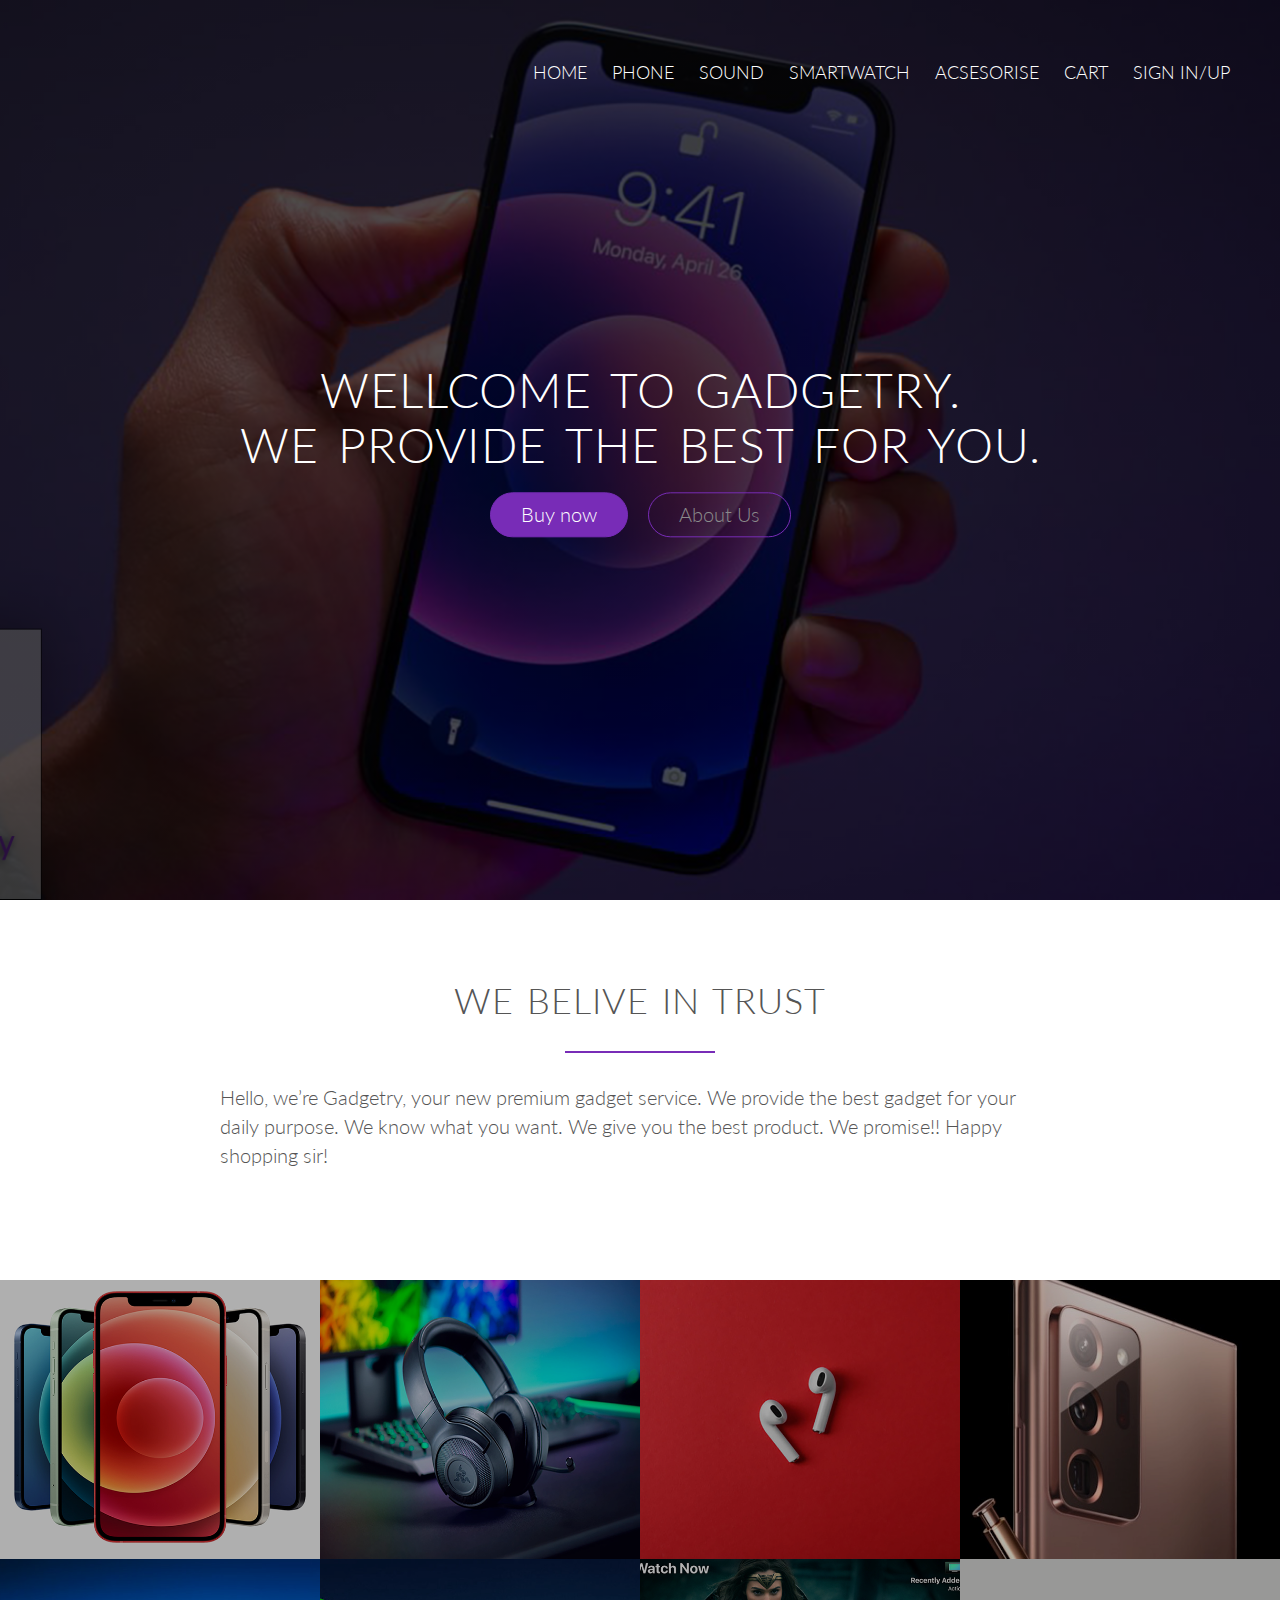
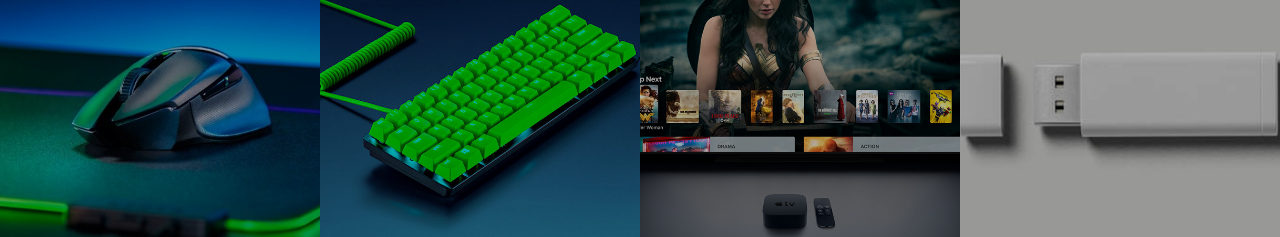
<file: Project Gadgetry/index.html>
<!--main color #782cb7-----border coloc #6824a0-->
<!DOCTYPE html>
<html lang="en">
  <head>
    <link rel="stylesheet" type="text/css" href="vendors/css/normalize.css" />
    <link rel="stylesheet" type="text/css" href="vendors/css/7.1-Grid.css" />
    <link
      rel="stylesheet"
      type="text/css"
      href="vendors/css/ionicons.min.css"
    />
    <link rel="stylesheet" type="text/css" href="resourcess/css/style.css" />
    <link rel="preconnect" href="https://fonts.googleapis.com" />
    <link rel="preconnect" href="https://fonts.gstatic.com" crossorigin />
    <link
      href="https://fonts.googleapis.com/css2?family=Lato:ital,wght@0,100;0,300;0,400;1,300&display=swap"
      rel="stylesheet"
    />
    <meta charset="UTF-8" />
    <meta http-equiv="X-UA-Compatible" content="IE=edge" />
    <meta name="viewport" content="width=device-width, initial-scale=1.0" />
    <title>Gadgetry</title>
  </head>
  <body>
    <header>




        <!----------------------Navigation part------------------------>




      <nav>

          <ul class="main-nav">
            <li><a href="#">Home</a></li>
            <li><a href="product-phone.html">Phone</a>


            </li>
            <li><a href="product-sound.html">Sound</a>


            </li>
            <li><a href="product-smartwatch.html">smartwatch</a>


            </li>
            <li><a href="product-acsesorise.html">Acsesorise</a>


            </li>
            <li><a href="portal.html">Cart</a>


            </li>



            <li><a href="login-page.html">Sign in/up</a></li>
          </ul>
        </div>
      </nav>


<!----------------------search bar------------------------



<div class="row">
    <div class="box-container">
      <table class="elements-container">
          <tr>
              <td>
                  <input type="text" placeholder="Search Your item" class="search">
              </td>
              <td>
                  <a href="#"><i class="ion-ios7-search-strong icon-big"></i></a>
              </td>
          </tr>
      </table>

    </div>
  </div>
->
        <!----------------------index page first section------------------------>





      <div class="hero-text-box">
        <h1>
          Wellcome to Gadgetry. <br />
          We provide the best for you.
        </h1>
        <a class="btn btn-full" href="product.html">Buy now</a>
        <a class="btn btn-ghost" href="#">About Us</a>
      </div>






    </header>


    <!----------------------index page 2nd section------------------------>




    <section class="section-features">
      <div class="row">
        <h2>We belive in trust</h2>
        <p class="long-copy">
          Hello, we’re Gadgetry, your new premium gadget service. We provide the best gadget for your daily purpose. We know what you want. We give you the best product. We promise!! Happy shopping sir!
        </p>
      </div>
    </section>

      <section class="section-product">
        <!--------------1st Section img----------->

        <ul class="product-showcase">
          <li>
            <figure class="product-photo">
              <img
                src="resourcess/css/img/1.jpg"
                alt="apple"
              />
            </figure>
          </li>
          <li>
            <figure class="product-photo">
              <img
                src="resourcess/css/img/2.jpg"
                alt="razer headset"
              />
            </figure>
          </li>
          <li>
            <figure class="product-photo">
              <img
                src="resourcess/css/img/3.jpg"
                alt="ear phone"
              />
            </figure>
          </li>
          <li>
            <figure class="product-photo">
              <img src="resourcess/css/img/4.jpg" alt="samsung" />
            </figure>
          </li>
        </ul>

        <!--------------2nd Section img----------->

        <ul class="product-showcase">
          <li>
            <figure class="product-photo">
              <img
                src="resourcess/css/img/5.jpg"
                alt="mouse"
              />
            </figure>
          </li>
          <li>
            <figure class="product-photo">
              <img
                src="resourcess/css/img/6.jpg"
                alt="keybord"
              />
            </figure>
          </li>
          <li>
            <figure class="product-photo">
              <img
                src="resourcess/css/img/7.jpg"
                alt="apple tv"
              />
            </figure>
          </li>
          <li>
            <figure class="product-photo">
              <img
                src="resourcess/css/img/8.jpg"
                alt="pendrive"
              />
            </figure>
          </li>
        </ul>
      </section>

  </body>
</html>
</file>
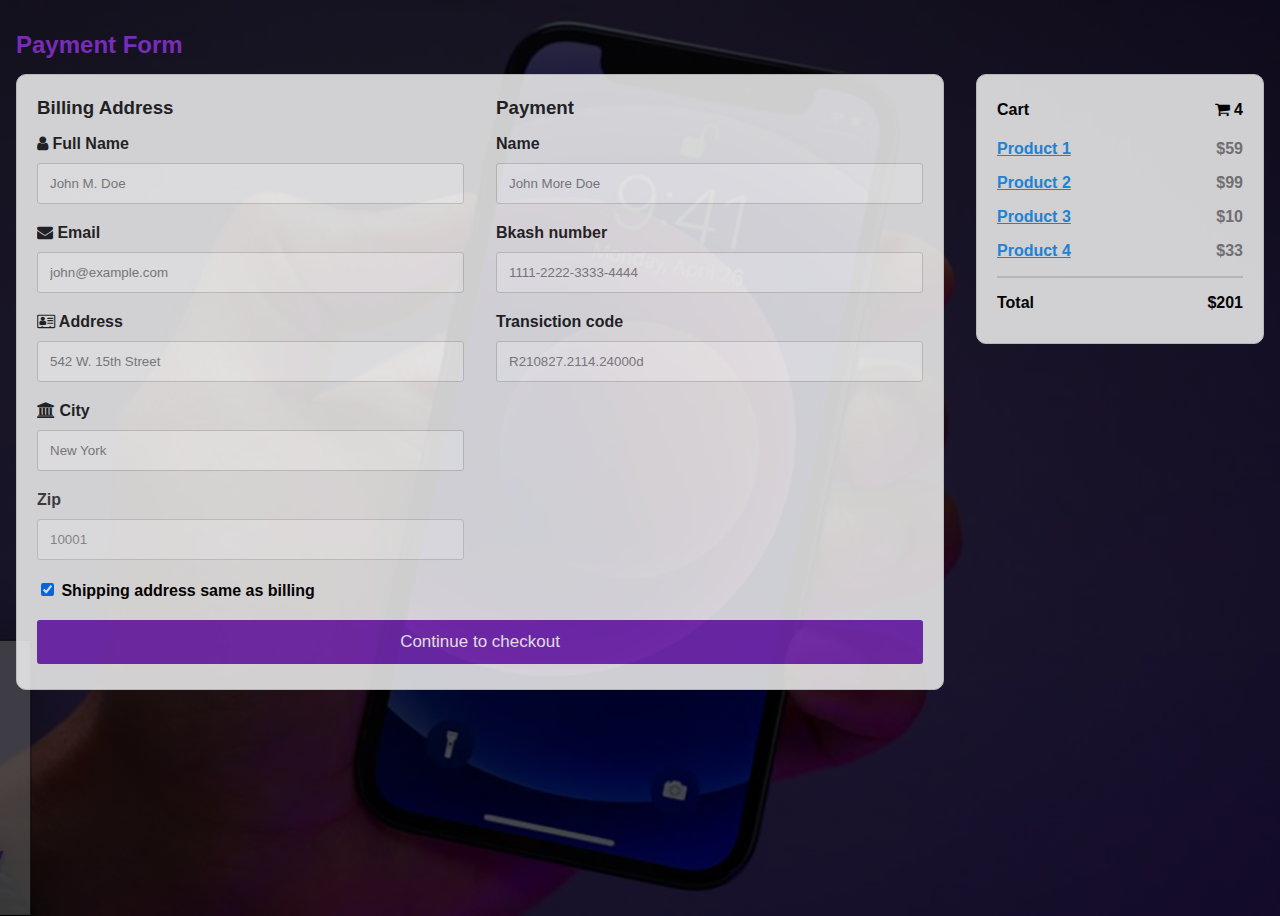
<file: Project Gadgetry/portal-bkash.html>
<!DOCTYPE html>
<html>
  <head>
    <meta name="viewport" content="width=device-width, initial-scale=1" />
    <link
      rel="stylesheet"
      href="https://cdnjs.cloudflare.com/ajax/libs/font-awesome/4.7.0/css/font-awesome.min.css"
    />
    <title>Nike</title>
    <style>
      body {
        font-family: Arial;
        font-size: 17px;
        padding: 8px;
        background-image: linear-gradient(
            rgba(0, 0, 0, 0.705),
            rgba(0, 0, 0, 0.658)
          ),
          url(resourcess/css/img/header_img_project1.png);
        font: 600 16px/18px "Open Sans", sans-serif;
        background-position: center;
        background-size: cover;
        height: 100vh;
      }

      * {
        box-sizing: border-box;
      }

      .row {
        display: -ms-flexbox; /* IE10 */
        display: flex;
        -ms-flex-wrap: wrap; /* IE10 */
        flex-wrap: wrap;
        margin: 0 -16px;
        opacity: 0.85;
      }

      .col-25 {
        -ms-flex: 25%; /* IE10 */
        flex: 25%;
      }

      .col-50 {
        -ms-flex: 50%; /* IE10 */
        flex: 50%;
      }

      .col-75 {
        -ms-flex: 75%; /* IE10 */
        flex: 75%;
      }

      .col-25,
      .col-50,
      .col-75 {
        padding: 0 16px;
      }

      .container {
        background-color: #f2f2f2;
        padding: 5px 20px 15px 20px;
        border: 1px solid lightgrey;
        border-radius: 10px;
      }

      input[type="text"] {
        width: 100%;
        margin-bottom: 20px;
        padding: 12px;
        border: 1px solid #ccc;
        border-radius: 3px;
      }

      label {
        margin-bottom: 10px;
        display: block;
      }

      .icon-container {
        margin-bottom: 20px;
        padding: 7px 0;
        font-size: 24px;
      }

      .btn {
        background-color: #782cb7;
        color: white;
        padding: 12px;
        margin: 10px 0;
        border: none;
        width: 100%;
        border-radius: 3px;
        cursor: pointer;
        font-size: 17px;
      }

      .btn:hover {
        background-color: #6824a0;
      }

      a {
        color: #2196f3;
      }

      hr {
        border: 1px solid lightgrey;
      }

      span.price {
        float: right;
        color: grey;
      }

      /* Responsive layout - when the screen is less than 800px wide, make the two columns stack on top of each other instead of next to each other (also change the direction - make the "cart" column go on top) */
      @media (max-width: 800px) {
        .row {
          flex-direction: column-reverse;
        }
        .col-25 {
          margin-bottom: 20px;
        }
      }
    </style>
  </head>
  <body>
    <h2 style="color: #782cb7">Payment Form</h2>
    <div class="row">
      <div class="col-75">
        <div class="container">
          <form action="/action_page.php">
            <div class="row">
              <div class="col-50">
                <h3>Billing Address</h3>
                <label for="fname"><i class="fa fa-user"></i> Full Name</label>
                <input
                  type="text"
                  id="fname"
                  name="firstname"
                  placeholder="John M. Doe"
                />
                <label for="email"><i class="fa fa-envelope"></i> Email</label>
                <input
                  type="text"
                  id="email"
                  name="email"
                  placeholder="john@example.com"
                />
                <label for="adr"
                  ><i class="fa fa-address-card-o"></i> Address</label
                >
                <input
                  type="text"
                  id="adr"
                  name="address"
                  placeholder="542 W. 15th Street"
                />
                <label for="city"><i class="fa fa-institution"></i> City</label>
                <input
                  type="text"
                  id="city"
                  name="city"
                  placeholder="New York"
                />

                <div class="row">
                  <div class="col-50">
                    <label for="zip">Zip</label>
                    <input
                      type="text"
                      id="zip"
                      name="zip"
                      placeholder="10001"
                    />
                  </div>
                </div>
              </div>

              <div class="col-50">
                <h3>Payment</h3>

                <label for="cname">Name</label>
                <input
                  type="text"
                  id="cname"
                  name="cardname"
                  placeholder="John More Doe"
                />
                <label for="ccnum">Bkash number</label>
                <input
                  type="text"
                  id="ccnum"
                  name="cardnumber"
                  placeholder="1111-2222-3333-4444"
                />
                <label for="expmonth">Transiction code</label>
                <input
                  type="text"
                  id="expmonth"
                  name="expmonth"
                  placeholder="R210827.2114.24000d"
                />
                <div class="row">
                  <div class="col-50"></div>
                  <div class="col-50"></div>
                </div>
              </div>
            </div>
            <label>
              <input type="checkbox" checked="checked" name="sameadr" />
              Shipping address same as billing
            </label>
            <input type="submit" value="Continue to checkout" class="btn" />
          </form>
        </div>
      </div>
      <div class="col-25">
        <div class="container">
          <h4>
            Cart
            <span class="price" style="color: black"
              ><i class="fa fa-shopping-cart"></i> <b>4</b></span
            >
          </h4>
          <p><a href="#">Product 1</a> <span class="price">$59</span></p>
          <p><a href="#">Product 2</a> <span class="price">$99</span></p>
          <p><a href="#">Product 3</a> <span class="price">$10</span></p>
          <p><a href="#">Product 4</a> <span class="price">$33</span></p>
          <hr />
          <p>
            Total <span class="price" style="color: black"><b>$201</b></span>
          </p>
        </div>
      </div>
    </div>
  </body>
</html>
</file>
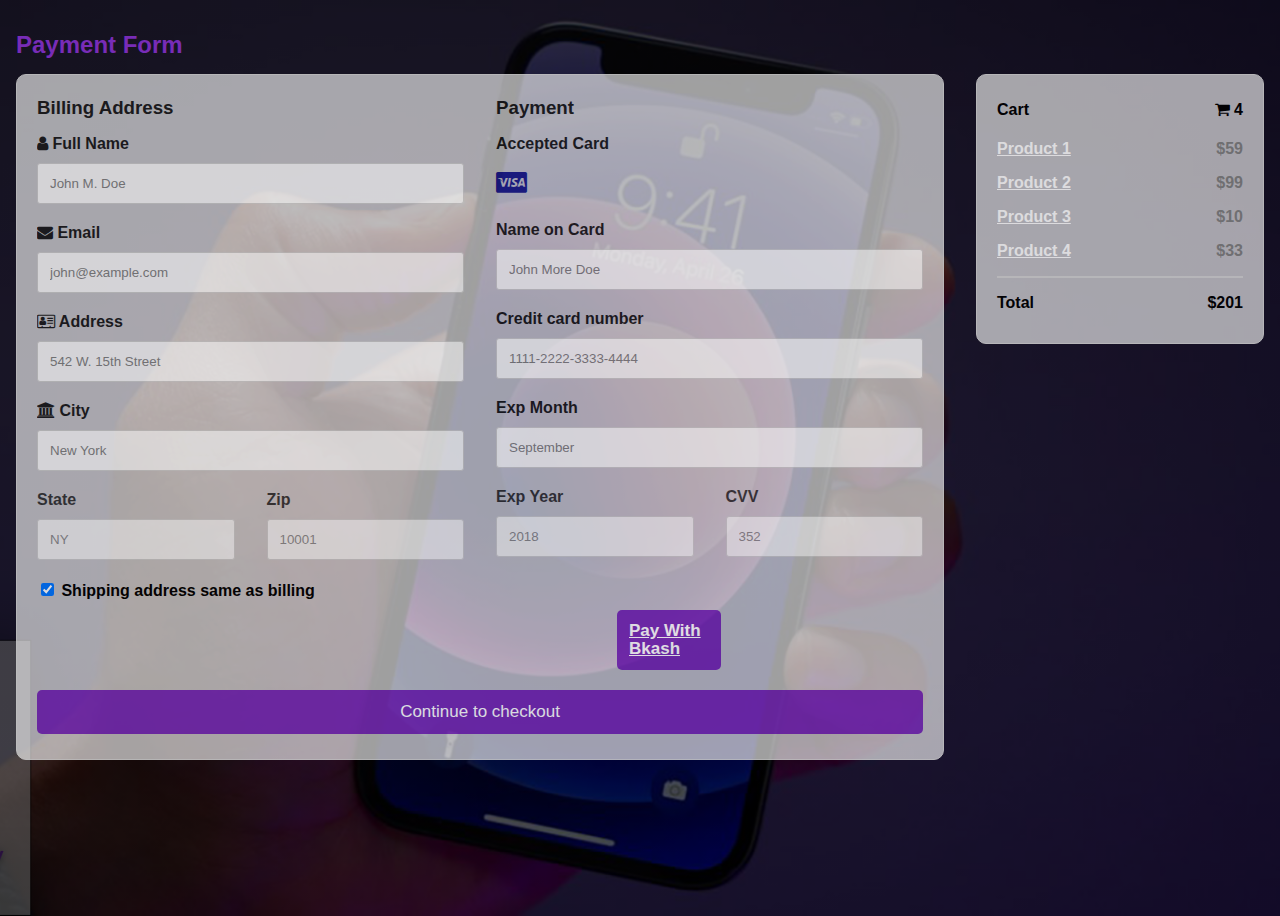
<file: Project Gadgetry/portal.html>
<!DOCTYPE html>
<html>
  <head>
    <meta name="viewport" content="width=device-width, initial-scale=1" />
    <link
      rel="stylesheet"
      href="https://cdnjs.cloudflare.com/ajax/libs/font-awesome/4.7.0/css/font-awesome.min.css"
    />
    <title>Nike</title>
    <style>
      body {
        font-family: Arial;
        font-size: 17px;
        padding: 8px;
      }

      * {
        box-sizing: border-box;
      }

      .row {
        display: -ms-flexbox; /* IE10 */
        display: flex;
        -ms-flex-wrap: wrap; /* IE10 */
        flex-wrap: wrap;
        margin: 0 -16px;
        opacity: 0.85;
      }

      .col-25 {
        -ms-flex: 25%; /* IE10 */
        flex: 25%;
      }

      .col-50 {
        -ms-flex: 50%; /* IE10 */
        flex: 50%;
      }

      .col-75 {
        -ms-flex: 75%; /* IE10 */
        flex: 75%;
      }

      .col-25,
      .col-50,
      .col-75 {
        padding: 0 16px;
      }

      .container {
        background-color: rgba(255, 255, 255, 0.733);
        padding: 5px 20px 15px 20px;
        border: 1px solid lightgrey;
        border-radius: 10px;
      }

      input[type="text"] {
        width: 100%;
        margin-bottom: 20px;
        padding: 12px;
        border: 1px solid #ccc;
        border-radius: 3px;
      }

      label {
        margin-bottom: 10px;
        display: block;
      }

      .icon-container {
        margin-bottom: 20px;
        padding: 7px 0;
        font-size: 24px;
      }

      .btn {
        background-color: #782cb7;
        color: white;
        padding: 12px;
        margin: 10px 0;
        border: none;
        width: 100%;
        border-radius: 5px;
        cursor: pointer;
        font-size: 17px;
      }
      .bkash {
        background-color: #782cb7;
        color: white;
        padding: 12px;
        margin: 10px 0;
        border: none;
        width: 11.7%;
        border-radius: 5px;
        cursor: pointer;
        font-size: 17px;
        margin-left: 580px;
      }

      .btn:hover {
        background-color: #6824a0;
      }

      a {
        color: white;
      }

      hr {
        border: 1px solid lightgrey;
      }

      span.price {
        float: right;
        color: grey;
      }
      body {
        background-image: linear-gradient(
            rgba(0, 0, 0, 0.705),
            rgba(0, 0, 0, 0.658)
          ),
          url(resourcess/css/img/header_img_project1.png);
        font: 600 16px/18px "Open Sans", sans-serif;
        background-position: center;
        background-size: cover;
        height: 100vh;
      }
      /* Responsive layout - when the screen is less than 800px wide, make the two columns stack on top of each other instead of next to each other (also change the direction - make the "cart" column go on top) */
      @media (max-width: 800px) {
        .row {
          flex-direction: column-reverse;
        }
        .col-25 {
          margin-bottom: 20px;
        }
      }
    </style>
  </head>
  <body>
    <h2 style="color: #782cb7">Payment Form</h2>
    <div class="row">
      <div class="col-75">
        <div class="container">
          <form action="/action_page.php">
            <div class="row">
              <div class="col-50">
                <h3>Billing Address</h3>
                <label for="fname"><i class="fa fa-user"></i> Full Name</label>
                <input
                  type="text"
                  id="fname"
                  name="firstname"
                  placeholder="John M. Doe"
                />
                <label for="email"><i class="fa fa-envelope"></i> Email</label>
                <input
                  type="text"
                  id="email"
                  name="email"
                  placeholder="john@example.com"
                />
                <label for="adr"
                  ><i class="fa fa-address-card-o"></i> Address</label
                >
                <input
                  type="text"
                  id="adr"
                  name="address"
                  placeholder="542 W. 15th Street"
                />
                <label for="city"><i class="fa fa-institution"></i> City</label>
                <input
                  type="text"
                  id="city"
                  name="city"
                  placeholder="New York"
                />

                <div class="row">
                  <div class="col-50">
                    <label for="state">State</label>
                    <input
                      type="text"
                      id="state"
                      name="state"
                      placeholder="NY"
                    />
                  </div>
                  <div class="col-50">
                    <label for="zip">Zip</label>
                    <input
                      type="text"
                      id="zip"
                      name="zip"
                      placeholder="10001"
                    />
                  </div>
                </div>
              </div>

              <div class="col-50">
                <h3>Payment</h3>
                <label for="fname">Accepted Card</label>
                <div class="icon-container">
                  <i class="fa fa-cc-visa" style="color: navy"></i>
                </div>
                <label for="cname">Name on Card</label>
                <input
                  type="text"
                  id="cname"
                  name="cardname"
                  placeholder="John More Doe"
                />
                <label for="ccnum">Credit card number</label>
                <input
                  type="text"
                  id="ccnum"
                  name="cardnumber"
                  placeholder="1111-2222-3333-4444"
                />
                <label for="expmonth">Exp Month</label>
                <input
                  type="text"
                  id="expmonth"
                  name="expmonth"
                  placeholder="September"
                />
                <div class="row">
                  <div class="col-50">
                    <label for="expyear">Exp Year</label>
                    <input
                      type="text"
                      id="expyear"
                      name="expyear"
                      placeholder="2018"
                    />
                  </div>
                  <div class="col-50">
                    <label for="cvv">CVV</label>
                    <input type="text" id="cvv" name="cvv" placeholder="352" />
                  </div>
                </div>
              </div>
            </div>
            <label>
              <input type="checkbox" checked="checked" name="sameadr" />
              Shipping address same as billing
            </label>
            <div class="bkash">
              <a href="portal-bkash.html">Pay With Bkash</a>
            </div>

            <input type="submit" value="Continue to checkout" class="btn" />
          </form>
        </div>
      </div>
      <div class="col-25">
        <div class="container">
          <h4>
            Cart
            <span class="price" style="color: black"
              ><i class="fa fa-shopping-cart"></i> <b>4</b></span
            >
          </h4>
          <p><a href="#">Product 1</a> <span class="price">$59</span></p>
          <p><a href="#">Product 2</a> <span class="price">$99</span></p>
          <p><a href="#">Product 3</a> <span class="price">$10</span></p>
          <p><a href="#">Product 4</a> <span class="price">$33</span></p>
          <hr />
          <p>
            Total <span class="price" style="color: black"><b>$201</b></span>
          </p>
        </div>
      </div>
    </div>
  </body>
</html>
</file>
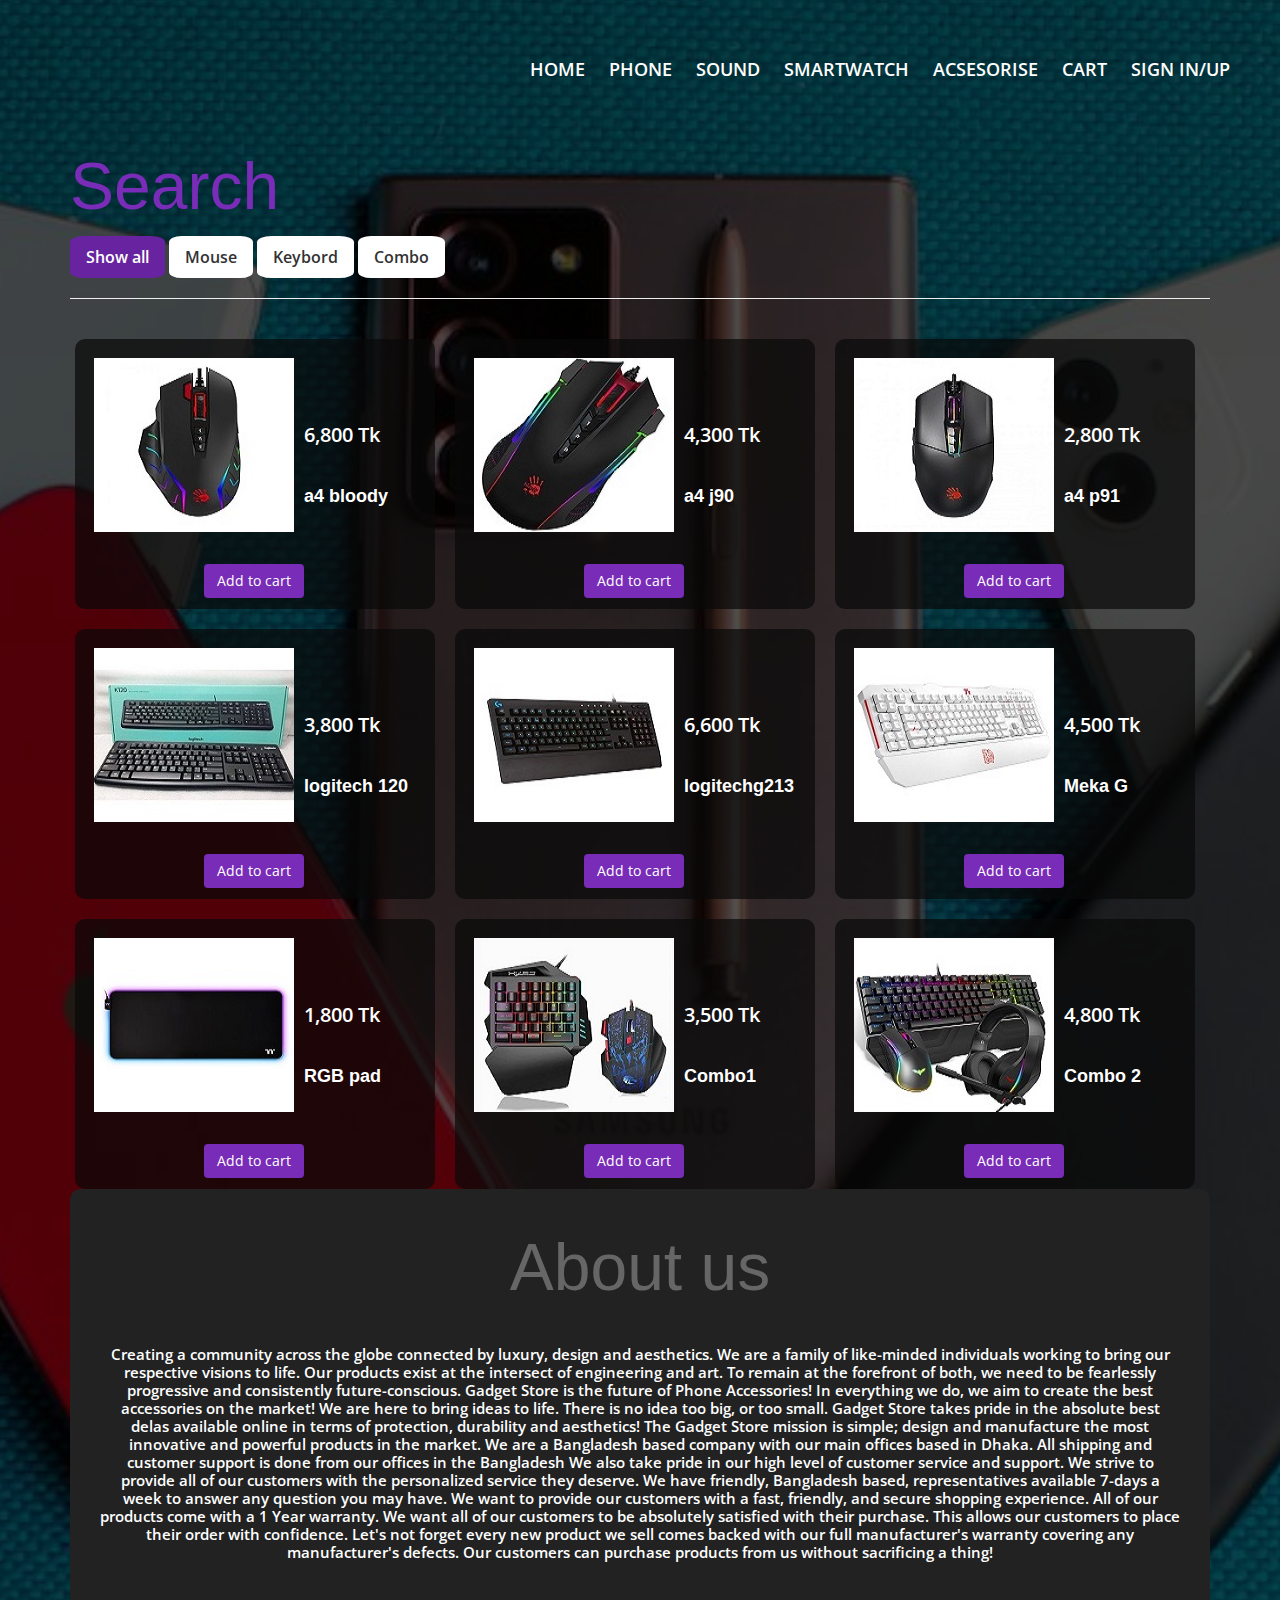
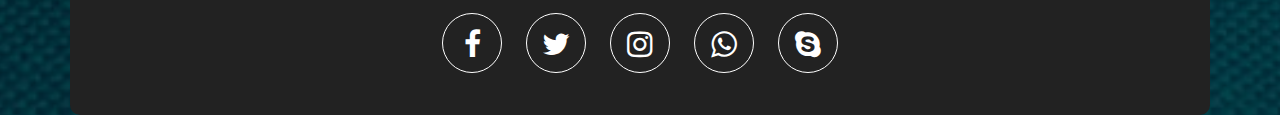
<file: Project Gadgetry/product-acsesorise.html>
<!DOCTYPE html>
<html lang="en">
  <head>
    <meta charset="UTF-8" />
    <meta name="viewport" content="width=device-width, initial-scale=1" />
    <link
      rel="stylesheet"
      href="https://maxcdn.bootstrapcdn.com/bootstrap/3.3.7/css/bootstrap.min.css"
    />
    <script src="//maxcdn.bootstrapcdn.com/bootstrap/3.3.0/js/bootstrap.min.js"></script>
    <script src="//code.jquery.com/jquery-1.11.1.min.js"></script>
    <link
      rel="stylesheet"
      href="https://fonts.googleapis.com/css?family=Karma"
    />
    <link
      href="https://fonts.googleapis.com/css?family=Open+Sans"
      rel="stylesheet"
    />
    <meta name="viewport" content="width=device-width, initial-scale=1" />
    <link rel="stylesheet" href="https://www.w3schools.com/w3css/4/w3.css" />
    <link
      rel="stylesheet"
      href="https://cdnjs.cloudflare.com/ajax/libs/font-awesome/4.7.0/css/font-awesome.min.css"
    />
    <title>Gadgetry</title>
  </head>

  <style>
    * {
      box-sizing: border-box;
    }

    .container1 {
      width: 75%;
      margin: 5em auto;
    }

    .box {
      background-color: #080808b2;
      padding: 5%;
      border-radius: 10px;
      margin-left: 20px;
      margin-top: 20px;
      height: 18rem;

    }



    .btn {
      margin-left: 110px;
      margin-right: 150px;
      margin-top: 80px;
      color: white;
      background-color: #782cb7;
    }

    .p {
      font-size: 30px;
      color: black;
      margin-top: -180px;
      margin-left: 260px;
    }

    .back {
      padding: 30px;
      background-color: #222222;
      border-radius: 10px;
      text-align: center;
      font-size: 15px;
    }

    .btn1 {
      border: none;
      outline: none;
      padding: 12px 16px;
      border-radius: 15%;
      background-color: white;
      cursor: pointer;
    }

    .btn1:hover {
      background-color: #ddd;
    }

    .btn1.active {
      background-color: #6824a0;
      color: white;
      transition: 0.2s;
    }

    .column {
      float: left;
      display: none;
    }

    body {
        background-image: linear-gradient(rgba(0, 0, 0, 0.705), rgba(0, 0, 0, 0.658)),
    url(resourcess/css/img/login.jpg);
      font: 600 16px/18px "Open Sans", sans-serif;
      background-position: center;
      background-size: cover;
    }

    @-webkit-keyframes Gradient {
      0% {
        background-position: 0% 50%;
      }
      50% {
        background-position: 100% 50%;
      }
      100% {
        background-position: 0% 50%;
      }
    }

    @-moz-keyframes Gradient {
      0% {
        background-position: 0% 50%;
      }
      50% {
        background-position: 100% 50%;
      }
      100% {
        background-position: 0% 50%;
      }
    }

    @keyframes Gradient {
      0% {
        background-position: 0% 50%;
      }
      50% {
        background-position: 100% 50%;
      }
      100% {
        background-position: 0% 50%;
      }
    }

    .headding {
      margin-bottom: 40px;
    }

    h1 {
      font-size: 66px;
      font-weight: 300;
    }
    h4{
      color: #fff;
      font-size: 18px;
    }
    p{
      color: #fff;
    }


    .icons {
      text-align: center;
      max-width: 500px;
      max-height: 300px;
    }

    span {
      border: 1px solid;
      border-radius: 50%;
      color: #fff;
      width: 60px;
      height: 60px;
      text-align: center;
      padding-top: 15px;
      margin: 10px;
      -webkit-transition: all 0.5s ease 0s;
      -moz-transition: all 0.5s ease 0s;
      -o-transition: all 0.5s ease 0s;
      transition: all 0.5s ease 0s;
    }

    span:hover {
      background: rgba(10, 10, 10, 0.1);
      border-color: rgba(10, 10, 10, 0.1);
    }

    h6 a,
    h6 a:hover {
      text-decoration: none;
      color: #fff;
    }
    .head {
      float: right;
      height: 0.3vh;
    }
    .main-nav {
  float: right;
  list-style: none;
  margin-top: 60px;
  margin-bottom: 20px;
  margin-right: 50px;
}
.main-nav li {
  display: inline-block;
  margin-left: 20px;
}
.main-nav li a:link,
.main-nav li a:visited {
  padding: 5px 0;
  color: #fff;
  text-decoration: none;
  text-transform: uppercase;
  font-size: 110%;
  border-bottom: 2px solid transparent;
  transition: border 0.2s;
}
.main-nav li a:hover,
.main-nav li a:active {
  border-bottom: 2px solid #782cb7;
}

.ncon{
    margin-top: 150px;
}
  </style>

  <body>
    <!-- navbar -->

    <ul class="main-nav">
        <li><a href="index.html">Home</a></li>
        <li><a href="product-phone.html">Phone</a>


        </li>
        <li><a href="product-sound.html">Sound</a>


        </li>
        <li><a href="product-smartwatch.html">smartwatch</a>


        </li>
        <li><a href="product-acsesorise.html">Acsesorise</a>


        </li>
        <li><a href="portal.html">Cart</a>


        </li>


        <li><a href="login-page.html">Sign in/up</a></li>
      </ul>
    </div>

    <!-- Search bar -->
    <div class="container">
        <div class="ncon">
      <h1 style="color: #782cb7">Search</h1>
      <br />

      <div id="myBtnContainer" style="margin-top: -1rem">
        <button class="btn1 active" onclick="filterSelection('all')">
          Show all
        </button>
        <button class="btn1" onclick="filterSelection('Mouse')">Mouse</button>
        <button class="btn1" onclick="filterSelection('Keybord')">Keybord</button>
        <button class="btn1" onclick="filterSelection('Combo')">Combo</button>
      </div>
    </div>

      <hr />
      <!-- row1 -->
      <div class="row">
        <div class="column Mouse">
          <div class="box">
            <img src="resourcess/css/img/Accessories/a4 tech bloody.jpg" alt="Mouse" />
            <h4 style="margin-left: 14rem; margin-top: -3rem"><b>a4 bloody</b></h4>

            <p style="margin-left: 14rem; margin-top: -6rem; font-size: 20px">
              6,800 Tk
            </p>


            <button class="btn" style="margin-top: 110px">Add to cart</button>
          </div>
        </div>
        <div class="column Mouse">
          <div class="box">
            <img src="resourcess/css/img/Accessories/a4 tech j90.jpg" alt="Mouse" />
            <h4 style="margin-left: 14rem; margin-top: -3rem"><b>a4 j90</b></h4>
            <p style="margin-left: 14rem; margin-top: -6rem; font-size: 20px">
              4,300 Tk
            </p>
            <button class="btn" style="margin-top: 110px">Add to cart</button>
          </div>
        </div>
        <div class="column Mouse">
          <div class="box">
            <img src="resourcess/css/img/Accessories/a4 tech p91.jpg" alt="Mouse" />
            <h4 style="margin-left: 14rem; margin-top: -3rem"><b>a4 p91</b></h4>
            <p style="margin-left: 14rem; margin-top: -6rem; font-size: 20px">
              2,800 Tk
            </p>
            <button class="btn" style="margin-top: 110px">Add to cart</button>
          </div>
        </div>
      </div>
      <!-- row2 -->
      <div class="row">
        <div class="column Keybord">
          <div class="box">
            <img src="resourcess/css/img/Accessories/logitech 120.jpg" alt="Keybord" />
            <h4 style="margin-left: 14rem; margin-top: -3rem"><b>logitech 120</b></h4>
            <p style="margin-left: 14rem; margin-top: -6rem; font-size: 20px">
              3,800 Tk
            </p>
            <button class="btn" style="margin-top: 110px">Add to cart</button>
          </div>
        </div>
        <div class="column Keybord">
          <div class="box">
            <img src="resourcess/css/img/Accessories/logitech g213.jpg" alt="Keybord" />
            <h4 style="margin-left: 14rem; margin-top: -3rem"><b>logitechg213</b></h4>

            <p style="margin-left: 14rem; margin-top: -6rem; font-size: 20px">
              6,600 Tk
            </p>
            <button class="btn" style="margin-top: 110px">Add to cart</button>
          </div>
        </div>
        <div class="column keybord">
          <div class="box">
            <img src="resourcess/css/img/Accessories/Meka G.jpg" alt="Keybord" />
            <h4 style="margin-left: 14rem; margin-top: -3rem"><b>Meka G</b></h4>

            <p style="margin-left: 14rem; margin-top: -6rem; font-size: 20px">
              4,500 Tk
            </p>
            <button class="btn" style="margin-top: 110px">Add to cart</button>
          </div>
        </div>
      </div>
      <!-- row3 -->
      <div class="row">
        <div class="column Keybord">
          <div class="box">
            <img src="resourcess/css/img/Accessories/rgb mouse pad.jpg" alt="Keybord" />
            <h4 style="margin-left: 14rem; margin-top: -3rem"><b>RGB pad</b></h4>

            <p style="margin-left: 14rem; margin-top: -6rem; font-size: 20px">
              1,800 Tk
            </p>
            <button class="btn" style="margin-top: 110px">Add to cart</button>
          </div>
        </div>
        <div class="column Combo">
          <div class="box">
            <img src="resourcess/css/img/Accessories/gaming combo2.jpeg" alt="Combo" />
            <h4 style="margin-left: 14rem; margin-top: -3rem"><b>Combo1</b></h4>
            <p style="margin-left: 14rem; margin-top: -6rem; font-size: 20px">
              3,500 Tk
            </p>
            <button class="btn" style="margin-top: 110px">Add to cart</button>
          </div>
        </div>
        <div class="column Combo">
          <div class="box">
            <img src="resourcess/css/img/Accessories/Havit combo1.jpg" alt="Combo" />
            <h4 style="margin-left: 14rem; margin-top: -3rem"><b>Combo 2</b></h4>
            <p style="margin-left: 14rem; margin-top: -6rem; font-size: 20px">
              4,800 Tk
            </p>
            <button class="btn" style="margin-top: 110px">Add to cart</button>
          </div>
        </div>
      </div>
    <div class="w3-padding-32 w3-center back">
      <h1 style="color: #666666">About us</h1>
      <div class="w3-padding-32">
        <p class="font" style="color: white">
          Creating a community across the globe connected by luxury, design and aesthetics. We are a family of like-minded individuals working to bring our respective visions to life.
Our products exist at the intersect of engineering and art. To remain at the forefront of both, we need to be fearlessly progressive and consistently future-conscious. Gadget Store is the future of Phone Accessories!
In everything we do, we aim to create the best accessories on the market! We are here to bring ideas to life. There is no idea too big, or too small.
Gadget Store takes pride in the absolute best delas available online in terms of protection, durability and aesthetics! The Gadget Store mission is simple; design and manufacture the most innovative and powerful products in the market.
We are a Bangladesh based company with our main offices based in Dhaka. All shipping and customer support is done from our offices in the Bangladesh
We also take pride in our high level of customer service and support. We strive to provide all of our customers with the personalized service they deserve. We have friendly, Bangladesh based, representatives available 7-days a week to answer any question you may have. We want to provide our customers with a fast, friendly, and secure shopping experience.
All of our products come with a 1 Year warranty. We want all of our customers to be absolutely satisfied with their purchase.  This allows our customers to place their order with confidence. Let's not forget every new product we sell comes backed with our full manufacturer's warranty covering any manufacturer's defects. Our customers can purchase products from us without sacrificing a thing!
        </p>
      </div>

      <!-- social media -->
      <div class="icons center-block">
        <span class="fa fa-facebook fa-2x"></span>
        <span class="fa fa-twitter fa-2x"></span>
        <span class="fa fa-instagram fa-2x"></span>
        <span class="fa fa-whatsapp fa-2x"></span>
        <span class="fa fa-skype fa-2x"></span>
        <br />

      </div>
    </div>

    <!-- script search -->
    <script>
      filterSelection("all");

      function filterSelection(c) {
        var x, i;
        x = document.getElementsByClassName("column");
        if (c == "all") c = "";
        for (i = 0; i < x.length; i++) {
          RemoveClass(x[i], "show");
          if (x[i].className.indexOf(c) > -1) AddClass(x[i], "show");
        }
      }

      function AddClass(element, name) {
        var i, arr1, arr2;
        arr1 = element.className.split(" ");
        arr2 = name.split(" ");
        for (i = 0; i < arr2.length; i++) {
          if (arr1.indexOf(arr2[i]) == -1) {
            element.className += " " + arr2[i];
          }
        }
      }

      function RemoveClass(element, name) {
        var i, arr1, arr2;
        arr1 = element.className.split(" ");
        arr2 = name.split(" ");
        for (i = 0; i < arr2.length; i++) {
          while (arr1.indexOf(arr2[i]) > -1) {
            arr1.splice(arr1.indexOf(arr2[i]), 1);
          }
        }
        element.className = arr1.join(" ");
      }

      // Add active class to the current button (highlight it)
      var btnContainer = document.getElementById("myBtnContainer");
      var btns = btnContainer.getElementsByClassName("btn1");
      for (var i = 0; i < btns.length; i++) {
        btns[i].addEventListener("click", function () {
          var current = document.getElementsByClassName("active");
          current[0].className = current[0].className.replace("active", "");
          this.className += " active";
        });
      }
    </script>
  </body>
</html>
</file>
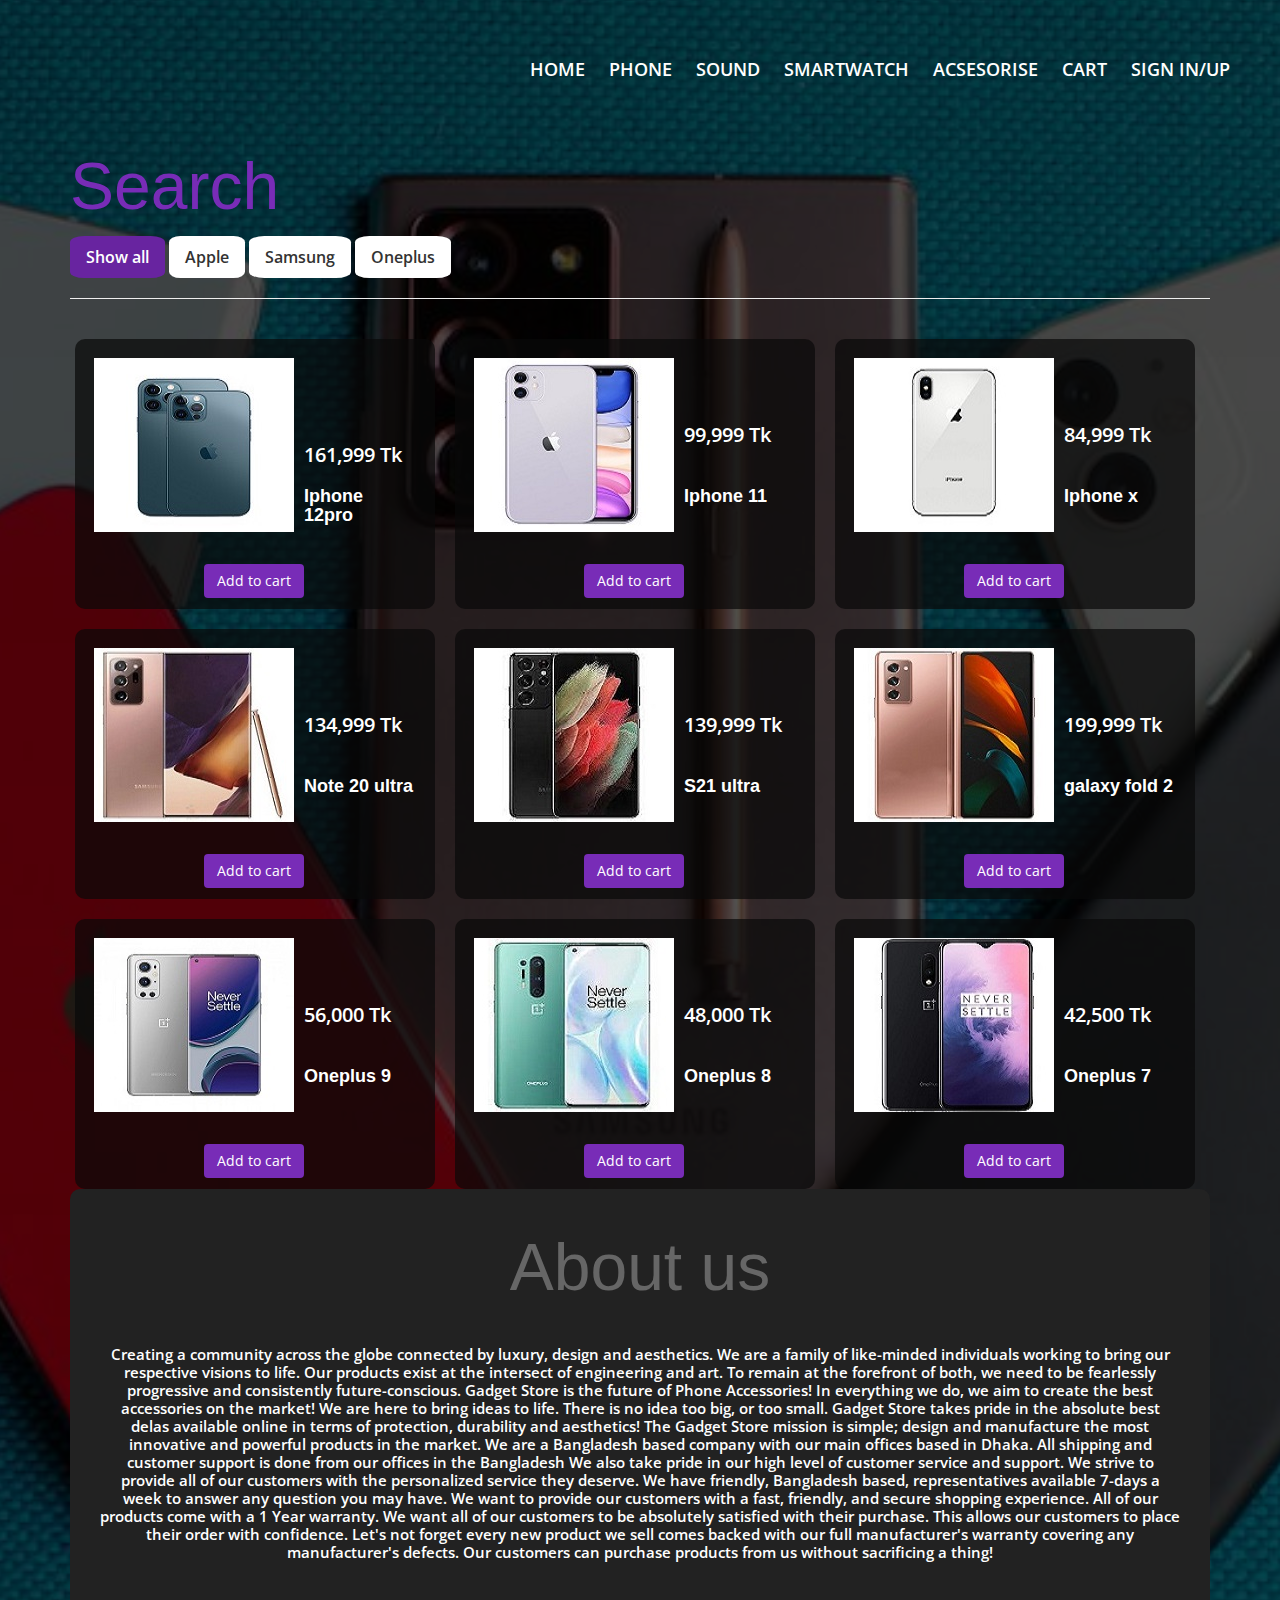
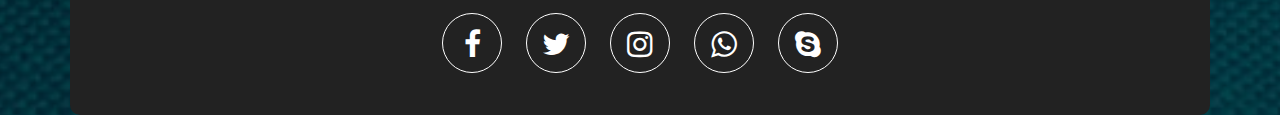
<file: Project Gadgetry/product-phone.html>
<!DOCTYPE html>
<html lang="en">
  <head>
    <meta charset="UTF-8" />
    <meta name="viewport" content="width=device-width, initial-scale=1" />
    <link
      rel="stylesheet"
      href="https://maxcdn.bootstrapcdn.com/bootstrap/3.3.7/css/bootstrap.min.css"
    />
    <script src="//maxcdn.bootstrapcdn.com/bootstrap/3.3.0/js/bootstrap.min.js"></script>
    <script src="//code.jquery.com/jquery-1.11.1.min.js"></script>
    <link
      rel="stylesheet"
      href="https://fonts.googleapis.com/css?family=Karma"
    />
    <link
      href="https://fonts.googleapis.com/css?family=Open+Sans"
      rel="stylesheet"
    />
    <meta name="viewport" content="width=device-width, initial-scale=1" />
    <link rel="stylesheet" href="https://www.w3schools.com/w3css/4/w3.css" />
    <link
      rel="stylesheet"
      href="https://cdnjs.cloudflare.com/ajax/libs/font-awesome/4.7.0/css/font-awesome.min.css"
    />
    <title>Gadgetry</title>
  </head>

  <style>
    * {
      box-sizing: border-box;
    }

    .container1 {
      width: 75%;
      margin: 5em auto;
    }

    .box {
      background-color: #080808b2;
      padding: 5%;
      border-radius: 10px;
      margin-left: 20px;
      margin-top: 20px;
      height: 18rem;

    }



    .btn {
      margin-left: 110px;
      margin-right: 150px;
      margin-top: 80px;
      color: white;
      background-color: #782cb7;
    }

    .p {
      font-size: 30px;
      color: black;
      margin-top: -180px;
      margin-left: 260px;
    }

    .back {
      padding: 30px;
      background-color: #222222;
      border-radius: 10px;
      text-align: center;
      font-size: 15px;
    }

    .btn1 {
      border: none;
      outline: none;
      padding: 12px 16px;
      border-radius: 15%;
      background-color: white;
      cursor: pointer;
    }

    .btn1:hover {
      background-color: #ddd;
    }

    .btn1.active {
      background-color: #6824a0;
      color: white;
      transition: 0.2s;
    }

    .column {
      float: left;
      display: none;
    }

    body {
        background-image: linear-gradient(rgba(0, 0, 0, 0.705), rgba(0, 0, 0, 0.658)),
    url(resourcess/css/img/login.jpg);
      font: 600 16px/18px "Open Sans", sans-serif;
      background-position: center;
      background-size: cover;
    }

    @-webkit-keyframes Gradient {
      0% {
        background-position: 0% 50%;
      }
      50% {
        background-position: 100% 50%;
      }
      100% {
        background-position: 0% 50%;
      }
    }

    @-moz-keyframes Gradient {
      0% {
        background-position: 0% 50%;
      }
      50% {
        background-position: 100% 50%;
      }
      100% {
        background-position: 0% 50%;
      }
    }

    @keyframes Gradient {
      0% {
        background-position: 0% 50%;
      }
      50% {
        background-position: 100% 50%;
      }
      100% {
        background-position: 0% 50%;
      }
    }

    .headding {
      margin-bottom: 40px;
    }

    h1 {
      font-size: 66px;
      font-weight: 300;
    }
    h4{
      color: #fff;
      font-size: 18px;
    }
    p{
      color: #fff;
    }


    .icons {
      text-align: center;
      max-width: 500px;
      max-height: 300px;
    }

    span {
      border: 1px solid;
      border-radius: 50%;
      color: #fff;
      width: 60px;
      height: 60px;
      text-align: center;
      padding-top: 15px;
      margin: 10px;
      -webkit-transition: all 0.5s ease 0s;
      -moz-transition: all 0.5s ease 0s;
      -o-transition: all 0.5s ease 0s;
      transition: all 0.5s ease 0s;
    }

    span:hover {
      background: rgba(10, 10, 10, 0.1);
      border-color: rgba(10, 10, 10, 0.1);
    }

    h6 a,
    h6 a:hover {
      text-decoration: none;
      color: #fff;
    }
    .head {
      float: right;
      height: 0.3vh;
    }
    .main-nav {
  float: right;
  list-style: none;
  margin-top: 60px;
  margin-bottom: 20px;
  margin-right: 50px;
}
.main-nav li {
  display: inline-block;
  margin-left: 20px;
}
.main-nav li a:link,
.main-nav li a:visited {
  padding: 5px 0;
  color: #fff;
  text-decoration: none;
  text-transform: uppercase;
  font-size: 110%;
  border-bottom: 2px solid transparent;
  transition: border 0.2s;
}
.main-nav li a:hover,
.main-nav li a:active {
  border-bottom: 2px solid #782cb7;
}

.ncon{
    margin-top: 150px;
}
  </style>

  <body>
    <!-- navbar -->

    <ul class="main-nav">
        <li><a href="index.html">Home</a></li>
        <li><a href="product-phone.html">Phone</a>


        </li>
        <li><a href="product-sound.html">Sound</a>


        </li>
        <li><a href="product-smartwatch.html">smartwatch</a>


        </li>
        <li><a href="product-acsesorise.html">Acsesorise</a>


        </li>
         <li><a href="portal.html">Cart</a>


            </li>


        <li><a href="login-page.html">Sign in/up</a></li>
      </ul>
    </div>

    <!-- Search bar -->
    <div class="container">
        <div class="ncon">
      <h1 style="color: #782cb7">Search</h1>
      <br />

      <div id="myBtnContainer" style="margin-top: -1rem">
        <button class="btn1 active" onclick="filterSelection('all')">
          Show all
        </button>
        <button class="btn1" onclick="filterSelection('Apple')">Apple</button>
        <button class="btn1" onclick="filterSelection('Samsung')">Samsung</button>
        <button class="btn1" onclick="filterSelection('Oneplus')">Oneplus</button>
      </div>
    </div>

      <hr />
      <!-- row1 -->
      <div class="row">
        <div class="column Apple">
          <div class="box">
            <img src="resourcess/css/img/mobiles/iphone 12 pro.jpg" alt="Apple" />
            <h4 style="margin-left: 14rem; margin-top: -3rem"><b>Iphone 12pro</b></h4>

            <p style="margin-left: 14rem; margin-top: -6rem; font-size: 20px">
              161,999 Tk
            </p>


            <button class="btn" style="margin-top: 90px">Add to cart</button>
          </div>
        </div>
        <div class="column Apple">
          <div class="box">
            <img src="resourcess/css/img/mobiles/iphone 11.jpg" alt="Apple" />
            <h4 style="margin-left: 14rem; margin-top: -3rem"><b>Iphone 11</b></h4>
            <p style="margin-left: 14rem; margin-top: -6rem; font-size: 20px">
              99,999 Tk
            </p>
            <button class="btn" style="margin-top: 110px">Add to cart</button>
          </div>
        </div>
        <div class="column Apple">
          <div class="box">
            <img src="resourcess/css/img/mobiles/iphone x.jpeg" alt="Apple" />
            <h4 style="margin-left: 14rem; margin-top: -3rem"><b>Iphone x</b></h4>
            <p style="margin-left: 14rem; margin-top: -6rem; font-size: 20px">
              84,999 Tk
            </p>
            <button class="btn" style="margin-top: 110px">Add to cart</button>
          </div>
        </div>
      </div>
      <!-- row2 -->
      <div class="row">
        <div class="column Samsung">
          <div class="box">
            <img src="resourcess/css/img/mobiles/note 20 ultra.jpg" alt="Samsung" />
            <h4 style="margin-left: 14rem; margin-top: -3rem"><b>Note 20 ultra</b></h4>
            <p style="margin-left: 14rem; margin-top: -6rem; font-size: 20px">
              134,999 Tk
            </p>
            <button class="btn" style="margin-top: 110px">Add to cart</button>
          </div>
        </div>
        <div class="column Samsung">
          <div class="box">
            <img src="resourcess/css/img/mobiles/S21 ultra.jpg" alt="Samsung" />
            <h4 style="margin-left: 14rem; margin-top: -3rem"><b>S21 ultra</b></h4>

            <p style="margin-left: 14rem; margin-top: -6rem; font-size: 20px">
              139,999 Tk
            </p>
            <button class="btn" style="margin-top: 110px">Add to cart</button>
          </div>
        </div>
        <div class="column Samsung">
          <div class="box">
            <img src="resourcess/css/img/mobiles/galaxy fold 2.jpg" alt="Samsung" />
            <h4 style="margin-left: 14rem; margin-top: -3rem"><b>galaxy fold 2</b></h4>

            <p style="margin-left: 14rem; margin-top: -6rem; font-size: 20px">
              199,999 Tk
            </p>
            <button class="btn" style="margin-top: 110px">Add to cart</button>
          </div>
        </div>
      </div>
      <!-- row3 -->
      <div class="row">
        <div class="column Oneplus">
          <div class="box">
            <img src="resourcess/css/img/mobiles/one plus 9.jpg" alt="Oneplus" />
            <h4 style="margin-left: 14rem; margin-top: -3rem"><b>Oneplus 9</b></h4>

            <p style="margin-left: 14rem; margin-top: -6rem; font-size: 20px">
              56,000 Tk
            </p>
            <button class="btn" style="margin-top: 110px">Add to cart</button>
          </div>
        </div>
        <div class="column Oneplus">
          <div class="box">
            <img src="resourcess/css/img/mobiles/one plus 8.jpg" alt="Oneplus" />
            <h4 style="margin-left: 14rem; margin-top: -3rem"><b>Oneplus 8</b></h4>
            <p style="margin-left: 14rem; margin-top: -6rem; font-size: 20px">
              48,000 Tk
            </p>
            <button class="btn" style="margin-top: 110px">Add to cart</button>
          </div>
        </div>
        <div class="column Oneplus">
          <div class="box">
            <img src="resourcess/css/img/mobiles/one plus 7.jpg" alt="Oneplus" />
            <h4 style="margin-left: 14rem; margin-top: -3rem"><b>Oneplus 7</b></h4>
            <p style="margin-left: 14rem; margin-top: -6rem; font-size: 20px">
              42,500 Tk
            </p>
            <button class="btn" style="margin-top: 110px">Add to cart</button>
          </div>
        </div>
      </div>

    <div class="w3-padding-32 w3-center back">
      <h1 style="color: #666666">About us</h1>
      <div class="w3-padding-32">
        <p class="font" style="color: white">
          Creating a community across the globe connected by luxury, design and aesthetics. We are a family of like-minded individuals working to bring our respective visions to life.
  Our products exist at the intersect of engineering and art. To remain at the forefront of both, we need to be fearlessly progressive and consistently future-conscious. Gadget Store is the future of Phone Accessories!
  In everything we do, we aim to create the best accessories on the market! We are here to bring ideas to life. There is no idea too big, or too small.
  Gadget Store takes pride in the absolute best delas available online in terms of protection, durability and aesthetics! The Gadget Store mission is simple; design and manufacture the most innovative and powerful products in the market.
  We are a Bangladesh based company with our main offices based in Dhaka. All shipping and customer support is done from our offices in the Bangladesh
  We also take pride in our high level of customer service and support. We strive to provide all of our customers with the personalized service they deserve. We have friendly, Bangladesh based, representatives available 7-days a week to answer any question you may have. We want to provide our customers with a fast, friendly, and secure shopping experience.
  All of our products come with a 1 Year warranty. We want all of our customers to be absolutely satisfied with their purchase.  This allows our customers to place their order with confidence. Let's not forget every new product we sell comes backed with our full manufacturer's warranty covering any manufacturer's defects. Our customers can purchase products from us without sacrificing a thing!
      
        </p>
      </div>

      <!-- social media -->
      <div class="icons center-block">
        <span class="fa fa-facebook fa-2x"></span>
        <span class="fa fa-twitter fa-2x"></span>
        <span class="fa fa-instagram fa-2x"></span>
        <span class="fa fa-whatsapp fa-2x"></span>
        <span class="fa fa-skype fa-2x"></span>
        <br />

      </div>
    </div>

    <!-- script search -->
    <script>
      filterSelection("all");

      function filterSelection(c) {
        var x, i;
        x = document.getElementsByClassName("column");
        if (c == "all") c = "";
        for (i = 0; i < x.length; i++) {
          RemoveClass(x[i], "show");
          if (x[i].className.indexOf(c) > -1) AddClass(x[i], "show");
        }
      }

      function AddClass(element, name) {
        var i, arr1, arr2;
        arr1 = element.className.split(" ");
        arr2 = name.split(" ");
        for (i = 0; i < arr2.length; i++) {
          if (arr1.indexOf(arr2[i]) == -1) {
            element.className += " " + arr2[i];
          }
        }
      }

      function RemoveClass(element, name) {
        var i, arr1, arr2;
        arr1 = element.className.split(" ");
        arr2 = name.split(" ");
        for (i = 0; i < arr2.length; i++) {
          while (arr1.indexOf(arr2[i]) > -1) {
            arr1.splice(arr1.indexOf(arr2[i]), 1);
          }
        }
        element.className = arr1.join(" ");
      }

      // Add active class to the current button (highlight it)
      var btnContainer = document.getElementById("myBtnContainer");
      var btns = btnContainer.getElementsByClassName("btn1");
      for (var i = 0; i < btns.length; i++) {
        btns[i].addEventListener("click", function () {
          var current = document.getElementsByClassName("active");
          current[0].className = current[0].className.replace("active", "");
          this.className += " active";
        });
      }
    </script>
  </body>
</html>
</file>
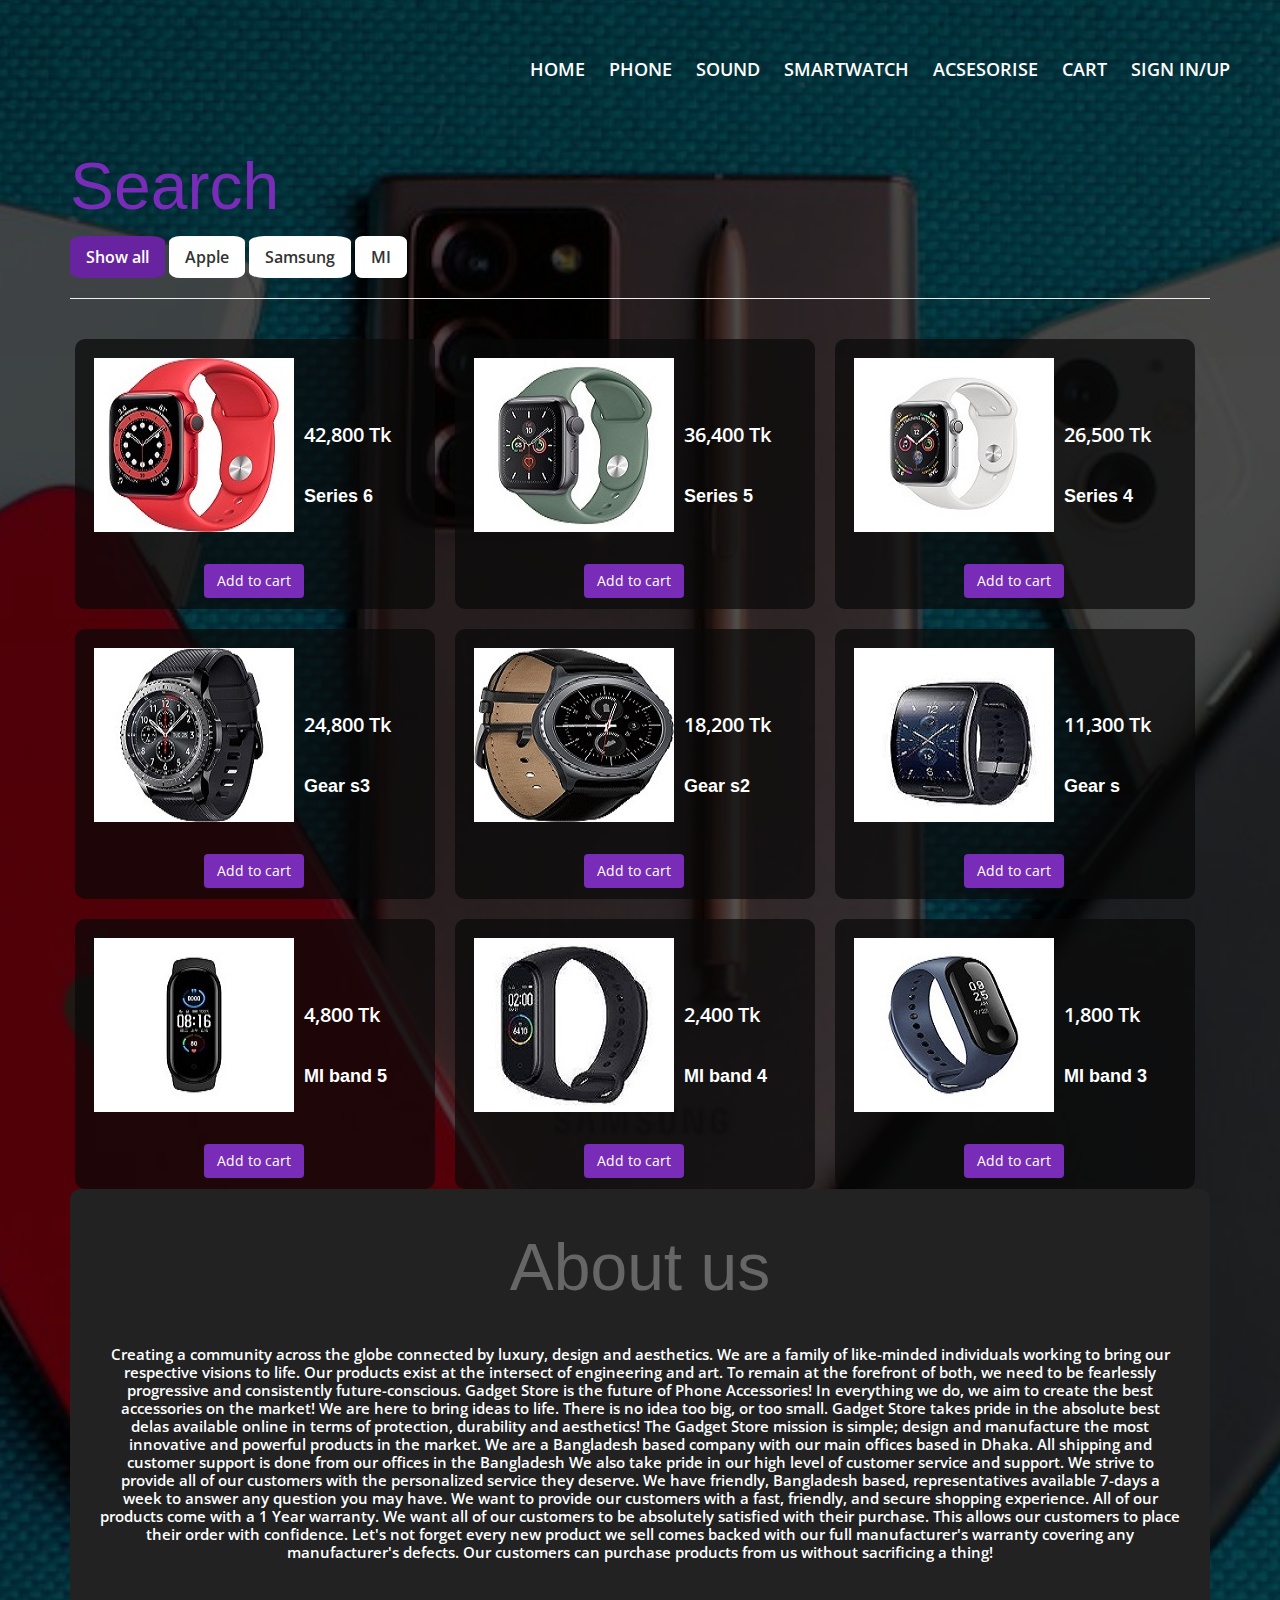
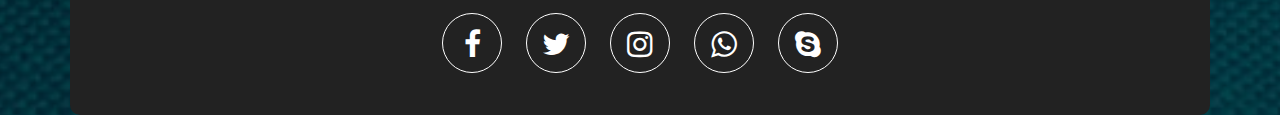
<file: Project Gadgetry/product-smartwatch.html>
<!DOCTYPE html>
<html lang="en">
  <head>
    <meta charset="UTF-8" />
    <meta name="viewport" content="width=device-width, initial-scale=1" />
    <link
      rel="stylesheet"
      href="https://maxcdn.bootstrapcdn.com/bootstrap/3.3.7/css/bootstrap.min.css"
    />
    <script src="//maxcdn.bootstrapcdn.com/bootstrap/3.3.0/js/bootstrap.min.js"></script>
    <script src="//code.jquery.com/jquery-1.11.1.min.js"></script>
    <link
      rel="stylesheet"
      href="https://fonts.googleapis.com/css?family=Karma"
    />
    <link
      href="https://fonts.googleapis.com/css?family=Open+Sans"
      rel="stylesheet"
    />
    <meta name="viewport" content="width=device-width, initial-scale=1" />
    <link rel="stylesheet" href="https://www.w3schools.com/w3css/4/w3.css" />
    <link
      rel="stylesheet"
      href="https://cdnjs.cloudflare.com/ajax/libs/font-awesome/4.7.0/css/font-awesome.min.css"
    />
    <title>Gadgetry</title>
  </head>

  <style>
    * {
      box-sizing: border-box;
    }

    .container1 {
      width: 75%;
      margin: 5em auto;
    }

    .box {
      background-color: #080808b2;
      padding: 5%;
      border-radius: 10px;
      margin-left: 20px;
      margin-top: 20px;
      height: 18rem;

    }



    .btn {
      margin-left: 110px;
      margin-right: 150px;
      margin-top: 80px;
      color: white;
      background-color: #782cb7;
    }

    .p {
      font-size: 30px;
      color: black;
      margin-top: -180px;
      margin-left: 260px;
    }

    .back {
      padding: 30px;
      background-color: #222222;
      border-radius: 10px;
      text-align: center;
      font-size: 15px;
    }

    .btn1 {
      border: none;
      outline: none;
      padding: 12px 16px;
      border-radius: 15%;
      background-color: white;
      cursor: pointer;
    }

    .btn1:hover {
      background-color: #ddd;
    }

    .btn1.active {
      background-color: #6824a0;
      color: white;
      transition: 0.2s;
    }

    .column {
      float: left;
      display: none;
    }

    body {
        background-image: linear-gradient(rgba(0, 0, 0, 0.705), rgba(0, 0, 0, 0.658)),
    url(resourcess/css/img/login.jpg);
      font: 600 16px/18px "Open Sans", sans-serif;
      background-position: center;
      background-size: cover;
    }

    @-webkit-keyframes Gradient {
      0% {
        background-position: 0% 50%;
      }
      50% {
        background-position: 100% 50%;
      }
      100% {
        background-position: 0% 50%;
      }
    }

    @-moz-keyframes Gradient {
      0% {
        background-position: 0% 50%;
      }
      50% {
        background-position: 100% 50%;
      }
      100% {
        background-position: 0% 50%;
      }
    }

    @keyframes Gradient {
      0% {
        background-position: 0% 50%;
      }
      50% {
        background-position: 100% 50%;
      }
      100% {
        background-position: 0% 50%;
      }
    }

    .headding {
      margin-bottom: 40px;
    }

    h1 {
      font-size: 66px;
      font-weight: 300;
    }
    h4{
      color: #fff;
      font-size: 18px;
    }
    p{
      color: #fff;
    }


    .icons {
      text-align: center;
      max-width: 500px;
      max-height: 300px;
    }

    span {
      border: 1px solid;
      border-radius: 50%;
      color: #fff;
      width: 60px;
      height: 60px;
      text-align: center;
      padding-top: 15px;
      margin: 10px;
      -webkit-transition: all 0.5s ease 0s;
      -moz-transition: all 0.5s ease 0s;
      -o-transition: all 0.5s ease 0s;
      transition: all 0.5s ease 0s;
    }

    span:hover {
      background: rgba(10, 10, 10, 0.1);
      border-color: rgba(10, 10, 10, 0.1);
    }

    h6 a,
    h6 a:hover {
      text-decoration: none;
      color: #fff;
    }
    .head {
      float: right;
      height: 0.3vh;
    }
    .main-nav {
  float: right;
  list-style: none;
  margin-top: 60px;
  margin-bottom: 20px;
  margin-right: 50px;
}
.main-nav li {
  display: inline-block;
  margin-left: 20px;
}
.main-nav li a:link,
.main-nav li a:visited {
  padding: 5px 0;
  color: #fff;
  text-decoration: none;
  text-transform: uppercase;
  font-size: 110%;
  border-bottom: 2px solid transparent;
  transition: border 0.2s;
}
.main-nav li a:hover,
.main-nav li a:active {
  border-bottom: 2px solid #782cb7;
}

.ncon{
    margin-top: 150px;
}
  </style>

  <body>
    <!-- navbar -->

    <ul class="main-nav">
        <li><a href="index.html">Home</a></li>
        <li><a href="product-phone.html">Phone</a>


        </li>
        <li><a href="product-sound.html">Sound</a>


        </li>
        <li><a href="product-smartwatch.html">smartwatch</a>


        </li>
        <li><a href="product-acsesorise.html">Acsesorise</a>


        </li>
        <li><a href="portal.html">Cart</a>


        </li>


        <li><a href="login-page.html">Sign in/up</a></li>
      </ul>
    </div>

    <!-- Search bar -->
    <div class="container">
        <div class="ncon">
      <h1 style="color: #782cb7">Search</h1>
      <br />

      <div id="myBtnContainer" style="margin-top: -1rem">
        <button class="btn1 active" onclick="filterSelection('all')">
          Show all
        </button>
        <button class="btn1" onclick="filterSelection('Apple')">Apple</button>
        <button class="btn1" onclick="filterSelection('Samsung')">Samsung</button>
        <button class="btn1" onclick="filterSelection('MI')">MI</button>
      </div>
    </div>

      <hr />
      <!-- row1 -->
      <div class="row">
        <div class="column Apple">
          <div class="box">
            <img src="resourcess/css/img/Smart Watches/apple watch series 6.jpg" alt="Apple" />
            <h4 style="margin-left: 14rem; margin-top: -3rem"><b>Series 6</b></h4>

            <p style="margin-left: 14rem; margin-top: -6rem; font-size: 20px">
              42,800 Tk
            </p>


            <button class="btn" style="margin-top: 110px">Add to cart</button>
          </div>
        </div>
        <div class="column Apple">
          <div class="box">
            <img src="resourcess/css/img/Smart Watches/apple watch series 5.jpg" alt="Apple" />
            <h4 style="margin-left: 14rem; margin-top: -3rem"><b>Series 5</b></h4>
            <p style="margin-left: 14rem; margin-top: -6rem; font-size: 20px">
              36,400 Tk
            </p>
            <button class="btn" style="margin-top: 110px">Add to cart</button>
          </div>
        </div>
        <div class="column Apple">
          <div class="box">
            <img src="resourcess/css/img/Smart Watches/apple watch series 4.jpg" alt="Apple" />
            <h4 style="margin-left: 14rem; margin-top: -3rem"><b>Series 4</b></h4>
            <p style="margin-left: 14rem; margin-top: -6rem; font-size: 20px">
              26,500 Tk
            </p>
            <button class="btn" style="margin-top: 110px">Add to cart</button>
          </div>
        </div>
      </div>
      <!-- row2 -->
      <div class="row">
        <div class="column Samsung">
          <div class="box">
            <img src="resourcess/css/img/Smart Watches/gear s3.jpg" alt="Samsung" />
            <h4 style="margin-left: 14rem; margin-top: -3rem"><b>Gear s3</b></h4>
            <p style="margin-left: 14rem; margin-top: -6rem; font-size: 20px">
              24,800 Tk
            </p>
            <button class="btn" style="margin-top: 110px">Add to cart</button>
          </div>
        </div>
        <div class="column Samsung">
          <div class="box">
            <img src="resourcess/css/img/Smart Watches/gear s2.jpg" alt="Samsung" />
            <h4 style="margin-left: 14rem; margin-top: -3rem"><b>Gear s2</b></h4>

            <p style="margin-left: 14rem; margin-top: -6rem; font-size: 20px">
              18,200 Tk
            </p>
            <button class="btn" style="margin-top: 110px">Add to cart</button>
          </div>
        </div>
        <div class="column Samsung">
          <div class="box">
            <img src="resourcess/css/img/Smart Watches/gear s.jpg" alt="Samsung" />
            <h4 style="margin-left: 14rem; margin-top: -3rem"><b>Gear s</b></h4>

            <p style="margin-left: 14rem; margin-top: -6rem; font-size: 20px">
              11,300 Tk
            </p>
            <button class="btn" style="margin-top: 110px">Add to cart</button>
          </div>
        </div>
      </div>
      <!-- row3 -->
      <div class="row">
        <div class="column MI">
          <div class="box">
            <img src="resourcess/css/img/Smart Watches/mi band 5.jpg" alt="MI" />
            <h4 style="margin-left: 14rem; margin-top: -3rem"><b>MI band 5</b></h4>

            <p style="margin-left: 14rem; margin-top: -6rem; font-size: 20px">
              4,800 Tk
            </p>
            <button class="btn" style="margin-top: 110px">Add to cart</button>
          </div>
        </div>
        <div class="column MI">
          <div class="box">
            <img src="resourcess/css/img/Smart Watches/mi band 4.jpg" alt="MI" />
            <h4 style="margin-left: 14rem; margin-top: -3rem"><b>MI band 4</b></h4>
            <p style="margin-left: 14rem; margin-top: -6rem; font-size: 20px">
              2,400 Tk
            </p>
            <button class="btn" style="margin-top: 110px">Add to cart</button>
          </div>
        </div>
        <div class="column MI">
          <div class="box">
            <img src="resourcess/css/img/Smart Watches/mi band 3.jpg" alt="MI" />
            <h4 style="margin-left: 14rem; margin-top: -3rem"><b>MI band 3</b></h4>
            <p style="margin-left: 14rem; margin-top: -6rem; font-size: 20px">
              1,800 Tk
            </p>
            <button class="btn" style="margin-top: 110px">Add to cart</button>
          </div>
        </div>
      </div>

    <div class="w3-padding-32 w3-center back">
      <h1 style="color: #666666">About us</h1>
      <div class="w3-padding-32">
        <p class="font" style="color: white">
          Creating a community across the globe connected by luxury, design and aesthetics. We are a family of like-minded individuals working to bring our respective visions to life.
          Our products exist at the intersect of engineering and art. To remain at the forefront of both, we need to be fearlessly progressive and consistently future-conscious. Gadget Store is the future of Phone Accessories!
          In everything we do, we aim to create the best accessories on the market! We are here to bring ideas to life. There is no idea too big, or too small.
          Gadget Store takes pride in the absolute best delas available online in terms of protection, durability and aesthetics! The Gadget Store mission is simple; design and manufacture the most innovative and powerful products in the market.
          We are a Bangladesh based company with our main offices based in Dhaka. All shipping and customer support is done from our offices in the Bangladesh
          We also take pride in our high level of customer service and support. We strive to provide all of our customers with the personalized service they deserve. We have friendly, Bangladesh based, representatives available 7-days a week to answer any question you may have. We want to provide our customers with a fast, friendly, and secure shopping experience.
          All of our products come with a 1 Year warranty. We want all of our customers to be absolutely satisfied with their purchase.  This allows our customers to place their order with confidence. Let's not forget every new product we sell comes backed with our full manufacturer's warranty covering any manufacturer's defects. Our customers can purchase products from us without sacrificing a thing!
              
        </p>
      </div>

      <!-- social media -->
      <div class="icons center-block">
        <span class="fa fa-facebook fa-2x"></span>
        <span class="fa fa-twitter fa-2x"></span>
        <span class="fa fa-instagram fa-2x"></span>
        <span class="fa fa-whatsapp fa-2x"></span>
        <span class="fa fa-skype fa-2x"></span>
        <br />

      </div>
    </div>

    <!-- script search -->
    <script>
      filterSelection("all");

      function filterSelection(c) {
        var x, i;
        x = document.getElementsByClassName("column");
        if (c == "all") c = "";
        for (i = 0; i < x.length; i++) {
          RemoveClass(x[i], "show");
          if (x[i].className.indexOf(c) > -1) AddClass(x[i], "show");
        }
      }

      function AddClass(element, name) {
        var i, arr1, arr2;
        arr1 = element.className.split(" ");
        arr2 = name.split(" ");
        for (i = 0; i < arr2.length; i++) {
          if (arr1.indexOf(arr2[i]) == -1) {
            element.className += " " + arr2[i];
          }
        }
      }

      function RemoveClass(element, name) {
        var i, arr1, arr2;
        arr1 = element.className.split(" ");
        arr2 = name.split(" ");
        for (i = 0; i < arr2.length; i++) {
          while (arr1.indexOf(arr2[i]) > -1) {
            arr1.splice(arr1.indexOf(arr2[i]), 1);
          }
        }
        element.className = arr1.join(" ");
      }

      // Add active class to the current button (highlight it)
      var btnContainer = document.getElementById("myBtnContainer");
      var btns = btnContainer.getElementsByClassName("btn1");
      for (var i = 0; i < btns.length; i++) {
        btns[i].addEventListener("click", function () {
          var current = document.getElementsByClassName("active");
          current[0].className = current[0].className.replace("active", "");
          this.className += " active";
        });
      }
    </script>
  </body>
</html>
</file>
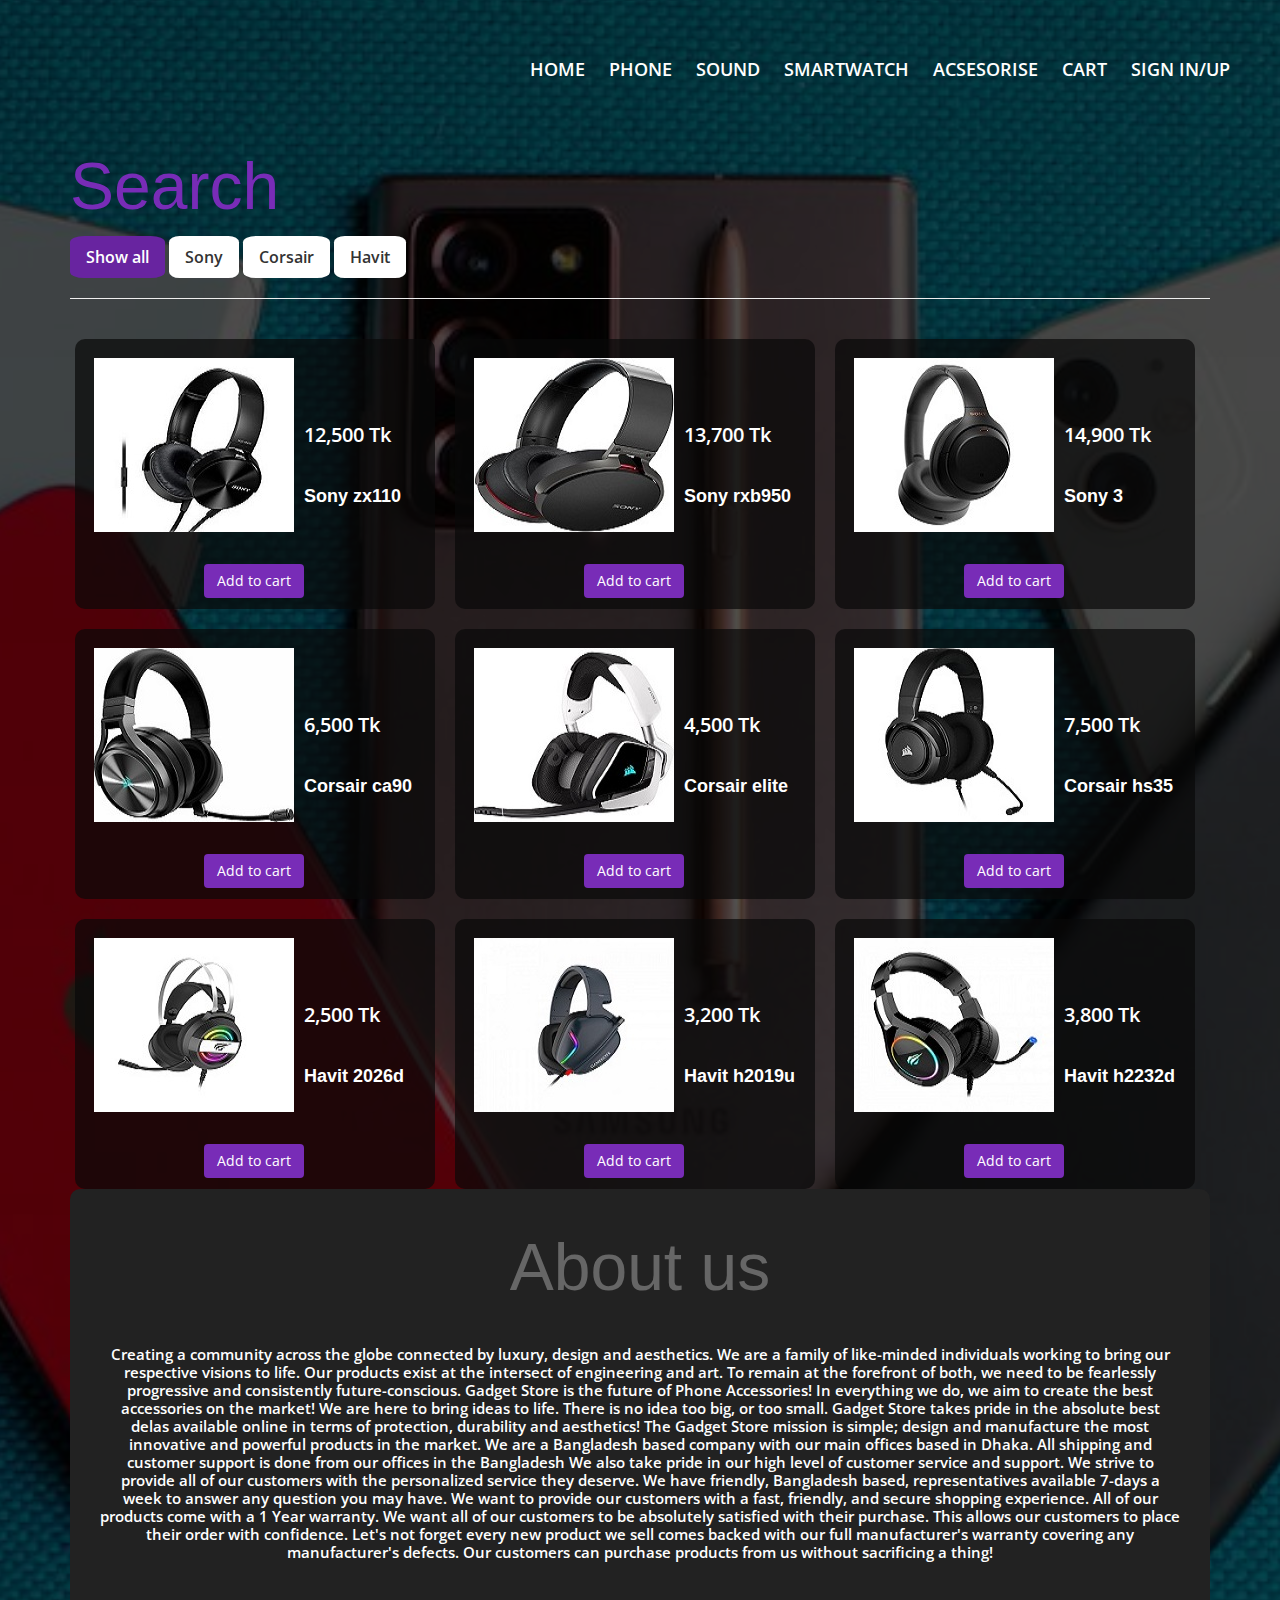
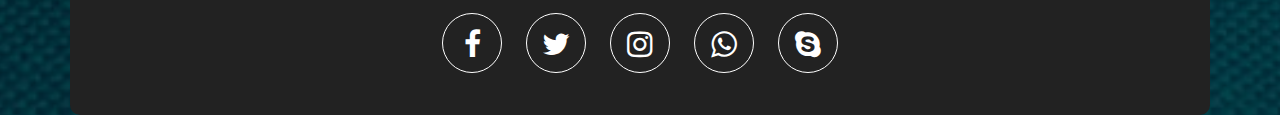
<file: Project Gadgetry/product-sound.html>
<!DOCTYPE html>
<html lang="en">
  <head>
    <meta charset="UTF-8" />
    <meta name="viewport" content="width=device-width, initial-scale=1" />
    <link
      rel="stylesheet"
      href="https://maxcdn.bootstrapcdn.com/bootstrap/3.3.7/css/bootstrap.min.css"
    />
    <script src="//maxcdn.bootstrapcdn.com/bootstrap/3.3.0/js/bootstrap.min.js"></script>
    <script src="//code.jquery.com/jquery-1.11.1.min.js"></script>
    <link
      rel="stylesheet"
      href="https://fonts.googleapis.com/css?family=Karma"
    />
    <link
      href="https://fonts.googleapis.com/css?family=Open+Sans"
      rel="stylesheet"
    />
    <meta name="viewport" content="width=device-width, initial-scale=1" />
    <link rel="stylesheet" href="https://www.w3schools.com/w3css/4/w3.css" />
    <link
      rel="stylesheet"
      href="https://cdnjs.cloudflare.com/ajax/libs/font-awesome/4.7.0/css/font-awesome.min.css"
    />
    <title>Gadgetry</title>
  </head>

  <style>
    * {
      box-sizing: border-box;
    }

    .container1 {
      width: 75%;
      margin: 5em auto;
    }

    .box {
      background-color: #080808b2;
      padding: 5%;
      border-radius: 10px;
      margin-left: 20px;
      margin-top: 20px;
      height: 18rem;

    }



    .btn {
      margin-left: 110px;
      margin-right: 150px;
      margin-top: 80px;
      color: white;
      background-color: #782cb7;
    }

    .p {
      font-size: 30px;
      color: black;
      margin-top: -180px;
      margin-left: 260px;
    }

    .back {
      padding: 30px;
      background-color: #222222;
      border-radius: 10px;
      text-align: center;
      font-size: 15px;
    }

    .btn1 {
      border: none;
      outline: none;
      padding: 12px 16px;
      border-radius: 15%;
      background-color: white;
      cursor: pointer;
    }

    .btn1:hover {
      background-color: #ddd;
    }

    .btn1.active {
      background-color: #6824a0;
      color: white;
      transition: 0.2s;
    }

    .column {
      float: left;
      display: none;
    }

    body {
        background-image: linear-gradient(rgba(0, 0, 0, 0.705), rgba(0, 0, 0, 0.658)),
    url(resourcess/css/img/login.jpg);
      font: 600 16px/18px "Open Sans", sans-serif;
      background-position: center;
      background-size: cover;
    }

    @-webkit-keyframes Gradient {
      0% {
        background-position: 0% 50%;
      }
      50% {
        background-position: 100% 50%;
      }
      100% {
        background-position: 0% 50%;
      }
    }

    @-moz-keyframes Gradient {
      0% {
        background-position: 0% 50%;
      }
      50% {
        background-position: 100% 50%;
      }
      100% {
        background-position: 0% 50%;
      }
    }

    @keyframes Gradient {
      0% {
        background-position: 0% 50%;
      }
      50% {
        background-position: 100% 50%;
      }
      100% {
        background-position: 0% 50%;
      }
    }

    .headding {
      margin-bottom: 40px;
    }

    h1 {
      font-size: 66px;
      font-weight: 300;
    }
    h4{
      color: #fff;
      font-size: 18px;
    }
    p{
      color: #fff;
    }


    .icons {
      text-align: center;
      max-width: 500px;
      max-height: 300px;
    }

    span {
      border: 1px solid;
      border-radius: 50%;
      color: #fff;
      width: 60px;
      height: 60px;
      text-align: center;
      padding-top: 15px;
      margin: 10px;
      -webkit-transition: all 0.5s ease 0s;
      -moz-transition: all 0.5s ease 0s;
      -o-transition: all 0.5s ease 0s;
      transition: all 0.5s ease 0s;
    }

    span:hover {
      background: rgba(10, 10, 10, 0.1);
      border-color: rgba(10, 10, 10, 0.1);
    }

    h6 a,
    h6 a:hover {
      text-decoration: none;
      color: #fff;
    }
    .head {
      float: right;
      height: 0.3vh;
    }
    .main-nav {
  float: right;
  list-style: none;
  margin-top: 60px;
  margin-bottom: 20px;
  margin-right: 50px;
}
.main-nav li {
  display: inline-block;
  margin-left: 20px;
}
.main-nav li a:link,
.main-nav li a:visited {
  padding: 5px 0;
  color: #fff;
  text-decoration: none;
  text-transform: uppercase;
  font-size: 110%;
  border-bottom: 2px solid transparent;
  transition: border 0.2s;
}
.main-nav li a:hover,
.main-nav li a:active {
  border-bottom: 2px solid #782cb7;
}

.ncon{
    margin-top: 150px;
}
  </style>

  <body>
    <!-- navbar -->

    <ul class="main-nav">
        <li><a href="index.html">Home</a></li>
        <li><a href="product-phone.html">Phone</a>


        </li>
        <li><a href="product-sound.html">Sound</a>


        </li>
        <li><a href="product-smartwatch.html">smartwatch</a>


        </li>
        <li><a href="product-acsesorise.html">Acsesorise</a>


        </li>
        <li><a href="portal.html">Cart</a>


        </li>


        <li><a href="login-page.html">Sign in/up</a></li>
      </ul>
    </div>

    <!-- Search bar -->
    <div class="container">
        <div class="ncon">
      <h1 style="color: #782cb7">Search</h1>
      <br />

      <div id="myBtnContainer" style="margin-top: -1rem">
        <button class="btn1 active" onclick="filterSelection('all')">
          Show all
        </button>
        <button class="btn1" onclick="filterSelection('Sony')">Sony</button>
        <button class="btn1" onclick="filterSelection('Corsair')">Corsair</button>
        <button class="btn1" onclick="filterSelection('Havit')">Havit</button>
      </div>
    </div>

      <hr />
      <!-- row1 -->
      <div class="row">
        <div class="column Sony">
          <div class="box">
            <img src="resourcess/css/img/Head Set/sony1.jpg" alt="Sony" />
            <h4 style="margin-left: 14rem; margin-top: -3rem"><b>Sony zx110</b></h4>

            <p style="margin-left: 14rem; margin-top: -6rem; font-size: 20px">
              12,500 Tk
            </p>


            <button class="btn" style="margin-top: 110px">Add to cart</button>
          </div>
        </div>
        <div class="column Sony">
          <div class="box">
            <img src="resourcess/css/img//Head Set/sony2.jpg" alt="Sony" />
            <h4 style="margin-left: 14rem; margin-top: -3rem"><b>Sony rxb950</b></h4>
            <p style="margin-left: 14rem; margin-top: -6rem; font-size: 20px">
              13,700 Tk
            </p>
            <button class="btn" style="margin-top: 110px">Add to cart</button>
          </div>
        </div>
        <div class="column Sony">
          <div class="box">
            <img src="resourcess/css/img/Head Set/sony3.jpg" alt="Sony" />
            <h4 style="margin-left: 14rem; margin-top: -3rem"><b>Sony 3</b></h4>
            <p style="margin-left: 14rem; margin-top: -6rem; font-size: 20px">
              14,900 Tk
            </p>
            <button class="btn" style="margin-top: 110px">Add to cart</button>
          </div>
        </div>
      </div>
      <!-- row2 -->
      <div class="row">
        <div class="column Corsair">
          <div class="box">
            <img src="resourcess/css/img/Head Set/corsair ca900111.jpg" alt="Corsair" />
            <h4 style="margin-left: 14rem; margin-top: -3rem"><b>Corsair ca90</b></h4>
            <p style="margin-left: 14rem; margin-top: -6rem; font-size: 20px">
              6,500 Tk
            </p>
            <button class="btn" style="margin-top: 110px">Add to cart</button>
          </div>
        </div>
        <div class="column Corsair">
          <div class="box">
            <img src="resourcess/css/img/Head Set/corsair elite.jpg" alt="Corsair" />
            <h4 style="margin-left: 14rem; margin-top: -3rem"><b>Corsair elite</b></h4>

            <p style="margin-left: 14rem; margin-top: -6rem; font-size: 20px">
              4,500 Tk
            </p>
            <button class="btn" style="margin-top: 110px">Add to cart</button>
          </div>
        </div>
        <div class="column Corsair">
          <div class="box">
            <img src="resourcess/css/img/Head Set/corsair hs35.jpg" alt="Corsair" />
            <h4 style="margin-left: 14rem; margin-top: -3rem"><b>Corsair hs35</b></h4>

            <p style="margin-left: 14rem; margin-top: -6rem; font-size: 20px">
              7,500 Tk
            </p>
            <button class="btn" style="margin-top: 110px">Add to cart</button>
          </div>
        </div>
      </div>
      <!-- row3 -->
      <div class="row">
        <div class="column Havit">
          <div class="box">
            <img src="resourcess/css/img/Head Set/havit 2026d.jpg" alt="Havit" />
            <h4 style="margin-left: 14rem; margin-top: -3rem"><b>Havit 2026d</b></h4>

            <p style="margin-left: 14rem; margin-top: -6rem; font-size: 20px">
              2,500 Tk
            </p>
            <button class="btn" style="margin-top: 110px">Add to cart</button>
          </div>
        </div>
        <div class="column Havit">
          <div class="box">
            <img src="resourcess/css/img/Head Set/havit h2019u.jpg" alt="Havit" />
            <h4 style="margin-left: 14rem; margin-top: -3rem"><b>Havit h2019u</b></h4>
            <p style="margin-left: 14rem; margin-top: -6rem; font-size: 20px">
              3,200 Tk
            </p>
            <button class="btn" style="margin-top: 110px">Add to cart</button>
          </div>
        </div>
        <div class="column Havit">
          <div class="box">
            <img src="resourcess/css/img/Head Set/havit h2232d.jpg" alt="Havit" />
            <h4 style="margin-left: 14rem; margin-top: -3rem"><b>Havit h2232d</b></h4>
            <p style="margin-left: 14rem; margin-top: -6rem; font-size: 20px">
              3,800 Tk
            </p>
            <button class="btn" style="margin-top: 110px">Add to cart</button>
          </div>
        </div>
      </div>
    <div class="w3-padding-32 w3-center back">
      <h1 style="color: #666666">About us</h1>
      <div class="w3-padding-32">
        <p class="font" style="color: white">
          Creating a community across the globe connected by luxury, design and aesthetics. We are a family of like-minded individuals working to bring our respective visions to life.
          Our products exist at the intersect of engineering and art. To remain at the forefront of both, we need to be fearlessly progressive and consistently future-conscious. Gadget Store is the future of Phone Accessories!
          In everything we do, we aim to create the best accessories on the market! We are here to bring ideas to life. There is no idea too big, or too small.
          Gadget Store takes pride in the absolute best delas available online in terms of protection, durability and aesthetics! The Gadget Store mission is simple; design and manufacture the most innovative and powerful products in the market.
          We are a Bangladesh based company with our main offices based in Dhaka. All shipping and customer support is done from our offices in the Bangladesh
          We also take pride in our high level of customer service and support. We strive to provide all of our customers with the personalized service they deserve. We have friendly, Bangladesh based, representatives available 7-days a week to answer any question you may have. We want to provide our customers with a fast, friendly, and secure shopping experience.
          All of our products come with a 1 Year warranty. We want all of our customers to be absolutely satisfied with their purchase.  This allows our customers to place their order with confidence. Let's not forget every new product we sell comes backed with our full manufacturer's warranty covering any manufacturer's defects. Our customers can purchase products from us without sacrificing a thing!

        </p>
      </div>

      <!-- social media -->
      <div class="icons center-block">
        <span class="fa fa-facebook fa-2x"></span>
        <span class="fa fa-twitter fa-2x"></span>
        <span class="fa fa-instagram fa-2x"></span>
        <span class="fa fa-whatsapp fa-2x"></span>
        <span class="fa fa-skype fa-2x"></span>
        <br />

      </div>
    </div>

    <!-- script search -->
    <script>
      filterSelection("all");

      function filterSelection(c) {
        var x, i;
        x = document.getElementsByClassName("column");
        if (c == "all") c = "";
        for (i = 0; i < x.length; i++) {
          RemoveClass(x[i], "show");
          if (x[i].className.indexOf(c) > -1) AddClass(x[i], "show");
        }
      }

      function AddClass(element, name) {
        var i, arr1, arr2;
        arr1 = element.className.split(" ");
        arr2 = name.split(" ");
        for (i = 0; i < arr2.length; i++) {
          if (arr1.indexOf(arr2[i]) == -1) {
            element.className += " " + arr2[i];
          }
        }
      }

      function RemoveClass(element, name) {
        var i, arr1, arr2;
        arr1 = element.className.split(" ");
        arr2 = name.split(" ");
        for (i = 0; i < arr2.length; i++) {
          while (arr1.indexOf(arr2[i]) > -1) {
            arr1.splice(arr1.indexOf(arr2[i]), 1);
          }
        }
        element.className = arr1.join(" ");
      }

      // Add active class to the current button (highlight it)
      var btnContainer = document.getElementById("myBtnContainer");
      var btns = btnContainer.getElementsByClassName("btn1");
      for (var i = 0; i < btns.length; i++) {
        btns[i].addEventListener("click", function () {
          var current = document.getElementsByClassName("active");
          current[0].className = current[0].className.replace("active", "");
          this.className += " active";
        });
      }
    </script>
  </body>
</html>
</file>
<file: Project Gadgetry/vendors/css/7.1-Grid.css>
/*  SECTIONS  ============================================================================= */

.section {
  clear: both;
  padding: 0px;
  margin: 0px;
}

/*  GROUPING  ============================================================================= */

.row {
  zoom: 1; /* For IE 6/7 (trigger hasLayout) */
}

.row:before,
.row:after {
  content: "";
  display: table;
}
.row:after {
  clear: both;
}

/*  GRID COLUMN SETUP   ==================================================================== */

.col {
  display: block;
  float: left;
  margin: 1% 0 1% 1.6%;
}

.col:first-child {
  margin-left: 0;
} /* all browsers except IE6 and lower */

/*  REMOVE MARGINS AS ALL GO FULL WIDTH AT 480 PIXELS */

@media only screen and (max-width: 480px) {
  .col {
    /*margin: 1% 0 1% 0%;*/
    margin: 0;
  }
}

/*  GRID OF TWO   ============================================================================= */

.span-2-of-2 {
  width: 100%;
}

.span-1-of-2 {
  width: 49.2%;
}

/*  GO FULL WIDTH AT LESS THAN 480 PIXELS */

@media only screen and (max-width: 480px) {
  .span-2-of-2 {
    width: 100%;
  }
  .span-1-of-2 {
    width: 100%;
  }
}

/*  GRID OF THREE   ============================================================================= */

.span-3-of-3 {
  width: 100%;
}

.span-2-of-3 {
  width: 66.13%;
}

.span-1-of-3 {
  width: 32.26%;
}
/*  GO FULL WIDTH AT LESS THAN 480 PIXELS */

@media only screen and (max-width: 480px) {
  .span_3_of_3 {
    width: 100%;
  }
  .span_2_of_3 {
    width: 100%;
  }
  .span_1_of_3 {
    width: 100%;
  }
}
/*  GRID OF FOUR   ============================================================================= */

.span_4_of_4 {
  width: 100%;
}

.span_3_of_4 {
  width: 74.6%;
}

.span_2_of_4 {
  width: 49.2%;
}

.span_1_of_4 {
  width: 23.8%;
}

/*  GO FULL WIDTH AT LESS THAN 480 PIXELS */

@media only screen and (max-width: 480px) {
  .span_4_of_4 {
    width: 100%;
  }
  .span_3_of_4 {
    width: 100%;
  }
  .span_2_of_4 {
    width: 100%;
  }
  .span_1_of_4 {
    width: 100%;
  }
}
/*  GRID OF FIVE   ============================================================================= */

.span_5_of_5 {
  width: 100%;
}

.span_4_of_5 {
  width: 79.68%;
}

.span_3_of_5 {
  width: 59.36%;
}

.span_2_of_5 {
  width: 39.04%;
}

.span_1_of_5 {
  width: 18.72%;
}

/*  GO FULL WIDTH AT LESS THAN 480 PIXELS */

@media only screen and (max-width: 480px) {
  .span_5_of_5 {
    width: 100%;
  }
  .span_4_of_5 {
    width: 100%;
  }
  .span_3_of_5 {
    width: 100%;
  }
  .span_2_of_5 {
    width: 100%;
  }
  .span_1_of_5 {
    width: 100%;
  }
}
/*  GRID OF SIX   ============================================================================= */

.span_6_of_6 {
  width: 100%;
}

.span_5_of_6 {
  width: 83.06%;
}

.span_4_of_6 {
  width: 66.13%;
}

.span_3_of_6 {
  width: 49.2%;
}

.span_2_of_6 {
  width: 32.26%;
}

.span_1_of_6 {
  width: 15.33%;
}

/*  GO FULL WIDTH AT LESS THAN 480 PIXELS */

@media only screen and (max-width: 480px) {
  .span_6_of_6 {
    width: 100%;
  }
  .span_5_of_6 {
    width: 100%;
  }
  .span_4_of_6 {
    width: 100%;
  }
  .span_3_of_6 {
    width: 100%;
  }
  .span_2_of_6 {
    width: 100%;
  }
  .span_1_of_6 {
    width: 100%;
  }
}
/*  GRID OF SEVEN   ============================================================================= */

.span_7_of_7 {
  width: 100%;
}

.span_6_of_7 {
  width: 85.48%;
}

.span_5_of_7 {
  width: 70.97%;
}

.span_4_of_7 {
  width: 56.45%;
}

.span_3_of_7 {
  width: 41.94%;
}

.span_2_of_7 {
  width: 27.42%;
}

.span_1_of_7 {
  width: 12.91%;
}

/*  GO FULL WIDTH AT LESS THAN 480 PIXELS */

@media only screen and (max-width: 480px) {
  .span_7_of_7 {
    width: 100%;
  }
  .span_6_of_7 {
    width: 100%;
  }
  .span_5_of_7 {
    width: 100%;
  }
  .span_4_of_7 {
    width: 100%;
  }
  .span_3_of_7 {
    width: 100%;
  }
  .span_2_of_7 {
    width: 100%;
  }
  .span_1_of_7 {
    width: 100%;
  }
}
/*  GRID OF EIGHT   ============================================================================= */

.span_8_of_8 {
  width: 100%;
}

.span_7_of_8 {
  width: 87.3%;
}

.span_6_of_8 {
  width: 74.6%;
}

.span_5_of_8 {
  width: 61.9%;
}

.span_4_of_8 {
  width: 49.2%;
}

.span_3_of_8 {
  width: 36.5%;
}

.span_2_of_8 {
  width: 23.8%;
}

.span_1_of_8 {
  width: 11.1%;
}

/*  GO FULL WIDTH AT LESS THAN 480 PIXELS */

@media only screen and (max-width: 480px) {
  .span_8_of_8 {
    width: 100%;
  }
  .span_7_of_8 {
    width: 100%;
  }
  .span_6_of_8 {
    width: 100%;
  }
  .span_5_of_8 {
    width: 100%;
  }
  .span_4_of_8 {
    width: 100%;
  }
  .span_3_of_8 {
    width: 100%;
  }
  .span_2_of_8 {
    width: 100%;
  }
  .span_1_of_8 {
    width: 100%;
  }
}
/*  GRID OF NINE   ============================================================================= */

.span_9_of_9 {
  width: 100%;
}

.span_8_of_9 {
  width: 88.71%;
}

.span_7_of_9 {
  width: 77.42%;
}

.span_6_of_9 {
  width: 66.13%;
}

.span_5_of_9 {
  width: 54.84%;
}

.span_4_of_9 {
  width: 43.55%;
}

.span_3_of_9 {
  width: 32.26%;
}

.span_2_of_9 {
  width: 20.97%;
}

.span_1_of_9 {
  width: 9.68%;
}

/*  GO FULL WIDTH AT LESS THAN 480 PIXELS */

@media only screen and (max-width: 480px) {
  .span_9_of_9 {
    width: 100%;
  }
  .span_8_of_9 {
    width: 100%;
  }
  .span_7_of_9 {
    width: 100%;
  }
  .span_6_of_9 {
    width: 100%;
  }
  .span_5_of_9 {
    width: 100%;
  }
  .span_4_of_9 {
    width: 100%;
  }
  .span_3_of_9 {
    width: 100%;
  }
  .span_2_of_9 {
    width: 100%;
  }
  .span_1_of_9 {
    width: 100%;
  }
}
/*  GRID OF TEN   ============================================================================= */

.span_10_of_10 {
  width: 100%;
}

.span_9_of_10 {
  width: 89.84%;
}

.span_8_of_10 {
  width: 79.68%;
}

.span_7_of_10 {
  width: 69.52%;
}

.span_6_of_10 {
  width: 59.36%;
}

.span_5_of_10 {
  width: 49.2%;
}

.span_4_of_10 {
  width: 39.04%;
}

.span_3_of_10 {
  width: 28.88%;
}

.span_2_of_10 {
  width: 18.72%;
}

.span_1_of_10 {
  width: 8.56%;
}

/*  GO FULL WIDTH AT LESS THAN 480 PIXELS */

@media only screen and (max-width: 480px) {
  .span_10_of_10 {
    width: 100%;
  }
  .span_9_of_10 {
    width: 100%;
  }
  .span_8_of_10 {
    width: 100%;
  }
  .span_7_of_10 {
    width: 100%;
  }
  .span_6_of_10 {
    width: 100%;
  }
  .span_5_of_10 {
    width: 100%;
  }
  .span_4_of_10 {
    width: 100%;
  }
  .span_3_of_10 {
    width: 100%;
  }
  .span_2_of_10 {
    width: 100%;
  }
  .span_1_of_10 {
    width: 100%;
  }
}
/*  GRID OF ELEVEN   ============================================================================= */

.span_11_of_11 {
  width: 100%;
}

.span_10_of_11 {
  width: 90.76%;
}

.span_9_of_11 {
  width: 81.52%;
}

.span_8_of_11 {
  width: 72.29%;
}

.span_7_of_11 {
  width: 63.05%;
}

.span_6_of_11 {
  width: 53.81%;
}

.span_5_of_11 {
  width: 44.58%;
}

.span_4_of_11 {
  width: 35.34%;
}

.span_3_of_11 {
  width: 26.1%;
}

.span_2_of_11 {
  width: 16.87%;
}

.span_1_of_11 {
  width: 7.63%;
}

/*  GO FULL WIDTH AT LESS THAN 480 PIXELS */

@media only screen and (max-width: 480px) {
  .span_11_of_11 {
    width: 100%;
  }
  .span_10_of_11 {
    width: 100%;
  }
  .span_9_of_11 {
    width: 100%;
  }
  .span_8_of_11 {
    width: 100%;
  }
  .span_7_of_11 {
    width: 100%;
  }
  .span_6_of_11 {
    width: 100%;
  }
  .span_5_of_11 {
    width: 100%;
  }
  .span_4_of_11 {
    width: 100%;
  }
  .span_3_of_11 {
    width: 100%;
  }
  .span_2_of_11 {
    width: 100%;
  }
  .span_1_of_11 {
    width: 100%;
  }
}
/*  GRID OF TWELVE   ============================================================================= */

.span_12_of_12 {
  width: 100%;
}

.span_11_of_12 {
  width: 91.53%;
}

.span_10_of_12 {
  width: 83.06%;
}

.span_9_of_12 {
  width: 74.6%;
}

.span_8_of_12 {
  width: 66.13%;
}

.span_7_of_12 {
  width: 57.66%;
}

.span_6_of_12 {
  width: 49.2%;
}

.span_5_of_12 {
  width: 40.73%;
}

.span_4_of_12 {
  width: 32.26%;
}

.span_3_of_12 {
  width: 23.8%;
}

.span_2_of_12 {
  width: 15.33%;
}

.span_1_of_12 {
  width: 6.86%;
}

/*  GO FULL WIDTH AT LESS THAN 480 PIXELS */

@media only screen and (max-width: 480px) {
  .span_12_of_12 {
    width: 100%;
  }
  .span_11_of_12 {
    width: 100%;
  }
  .span_10_of_12 {
    width: 100%;
  }
  .span_9_of_12 {
    width: 100%;
  }
  .span_8_of_12 {
    width: 100%;
  }
  .span_7_of_12 {
    width: 100%;
  }
  .span_6_of_12 {
    width: 100%;
  }
  .span_5_of_12 {
    width: 100%;
  }
  .span_4_of_12 {
    width: 100%;
  }
  .span_3_of_12 {
    width: 100%;
  }
  .span_2_of_12 {
    width: 100%;
  }
  .span_1_of_12 {
    width: 100%;
  }
}
</file>
<file: Project Gadgetry/resourcess/css/style.css>
/*--------------------Basic setup------------------*/
* {
  margin: 0;
  padding: 0;
  box-sizing: 0;
}
html {
  background-color: #fff;
  color: #555;
  font-family: "Lato", "Arial", sans-serif;
  font-weight: 300;
  font-size: 20px;
  text-rendering: optimizeLegibility;
}

/*----------------Reusable----------------------*/

.row {
  max-width: 1300px;
  margin: 0 auto;
}

section {
  padding: 80px 0;
}
.box {
  padding: 0%;
}

/*----------------Buttons----------------------*/

.btn:link,
.btn:visited {
  display: inline-block;
  padding: 10px 30px;
  font-weight: 300;
  text-decoration: none;
  border-radius: 200px;
  transition: background-color 0.2s, border 0.2s, color 0.2s;
}

.btn-full:link,
.btn-full:visited {
  background-color: #782cb7;
  border: 1px solid #782cb7;
  color: #fff;
  margin-right: 15px;
  margin-left: 500px;
}
.btn-ghost:link,
.btn-ghost:visited {
  border: 1px solid #782cb7;
  color: #8b8b8b;
}
.btn:hover,
.btn:active {
  background-color: #6824a0;
}
.btn-full:hover,
.btn-full:active {
  border: 5px solid #6824a0;
}
.btn-ghost:hover,
.btn-ghost:active {
  border: 5px solid #6824a0;
  color: #fff;
}

/*----------------Headings----------------------*/
h1,
h2,
h3 {
  font-weight: 300;
  text-transform: uppercase;
}
h1 {
  margin: 0;
  margin-bottom: 20px;
  color: #fff;
  font-size: 240%;
  word-spacing: 5px;
  letter-spacing: 1px;
  text-align: center;
}
h2 {
  font-size: 180%;
  word-spacing: 2px;
  text-align: center;
  margin-bottom: 30px;
  letter-spacing: 1px;
}
h2:after {
  display: block;
  height: 2px;
  background-color: #782cb7;
  content: " ";
  width: 150px;
  margin: 0 auto;
  margin-top: 30px;
}
h3 {
  font-size: 110%;
  margin-bottom: 15px;
}

/*----------------Header----------------------*/

header {
  background-image: linear-gradient(rgba(0, 0, 0, 0.705), rgba(0, 0, 0, 0.658)),
    url(img/header_img_project1.png);
  background-size: cover;
  background-position: center;
  height: 100vh;
}

.hero-text-box {
  position: absolute;
  width: 1300px;
  top: 50%;
  left: 50%;
  transform: translate(-50%, -50%);
}

.main-nav {
  float: right;
  list-style: none;
  margin-top: 60px;
  margin-bottom: 20px;
  margin-right: 50px;
}
.main-nav li {
  display: inline-block;
  margin-left: 20px;
}
.main-nav li a:link,
.main-nav li a:visited {
  padding: 5px 0;
  color: #fff;
  text-decoration: none;
  text-transform: uppercase;
  font-size: 90%;
  border-bottom: 2px solid transparent;
  transition: border 0.2s;
}
.main-nav li a:hover,
.main-nav li a:active {
  border-bottom: 2px solid #782cb7;
}

/*----------------Search Bar----------------------*/

.box-container {
  float: right;
  margin-right: 40px;
  margin-top: 50px;
  width: auto;
  height: auto;
  border: 2px solid #6824a0;
  padding: 0px 10px;
  border-radius: 50px;
}
.elements-container {
  width: 100%;
  height: 100%;
  vertical-align: middle;
}
.search {
  background-color: transparent;
  border: none;
  height: 100%;
  width: 100%;
  padding: 0px 5px;
  border-radius: 50px;
  font-size: 18px;
  color: rgb(190, 190, 190);
  font-weight: 500;
}
.search:focus {
  outline: none;
}

/*----------------Icons----------------------*/

.icon-big {
  font-size: 160%;
}

/*----------------Para----------------------*/
.long-copy {
  line-height: 145%;
  width: 65.6%;
  margin-left: 17.2%;
  margin-right: 17.2%;
}
.box {
  font-size: 80%;
  line-height: 140%;
}
.section-features .long-copy {
  margin-bottom: 30px;
}

/*---------------product section---------------*/

.section-product {
  padding: 0;
}
.product-showcase {
  list-style: none;
  width: 100%;
}
.product-showcase li {
  display: block;
  float: left;
  width: 25%;
}
.product-photo {
  width: 100%;
  margin: 0;
  overflow: hidden;
  background-color: black;
}
.product-photo img {
  opacity: 0.7;
  width: 100%;
  height: auto;
  transform: scale(1.15);
  transition: transform 0.5s, opacity 0.5s;
}

.product-photo img:hover {
  opacity: 1;
  transform: scale(1.03);
}

/*---------------login page---------------

.hero {
  height: 100%;
  width: 100%;
  background-image: linear-gradient(rgba(0, 0, 0, 0.4), rgba(0, 0, 0, 0.4)),
    url(img/login_page.jpeg);
  background-position: center;
  background-size: cover;
  position: absolute;
}


    .btn1 {
      border: none;
      outline: none;
      padding: 12px 16px;
      border-radius: 15%;
      background-color: white;
      cursor: pointer;
    }

    .btn1:hover {
      background-color: #ddd;
    }

    .btn1.active {
      background-color: #666;
      color: white;
      transition: 5s;
    }
</file>
